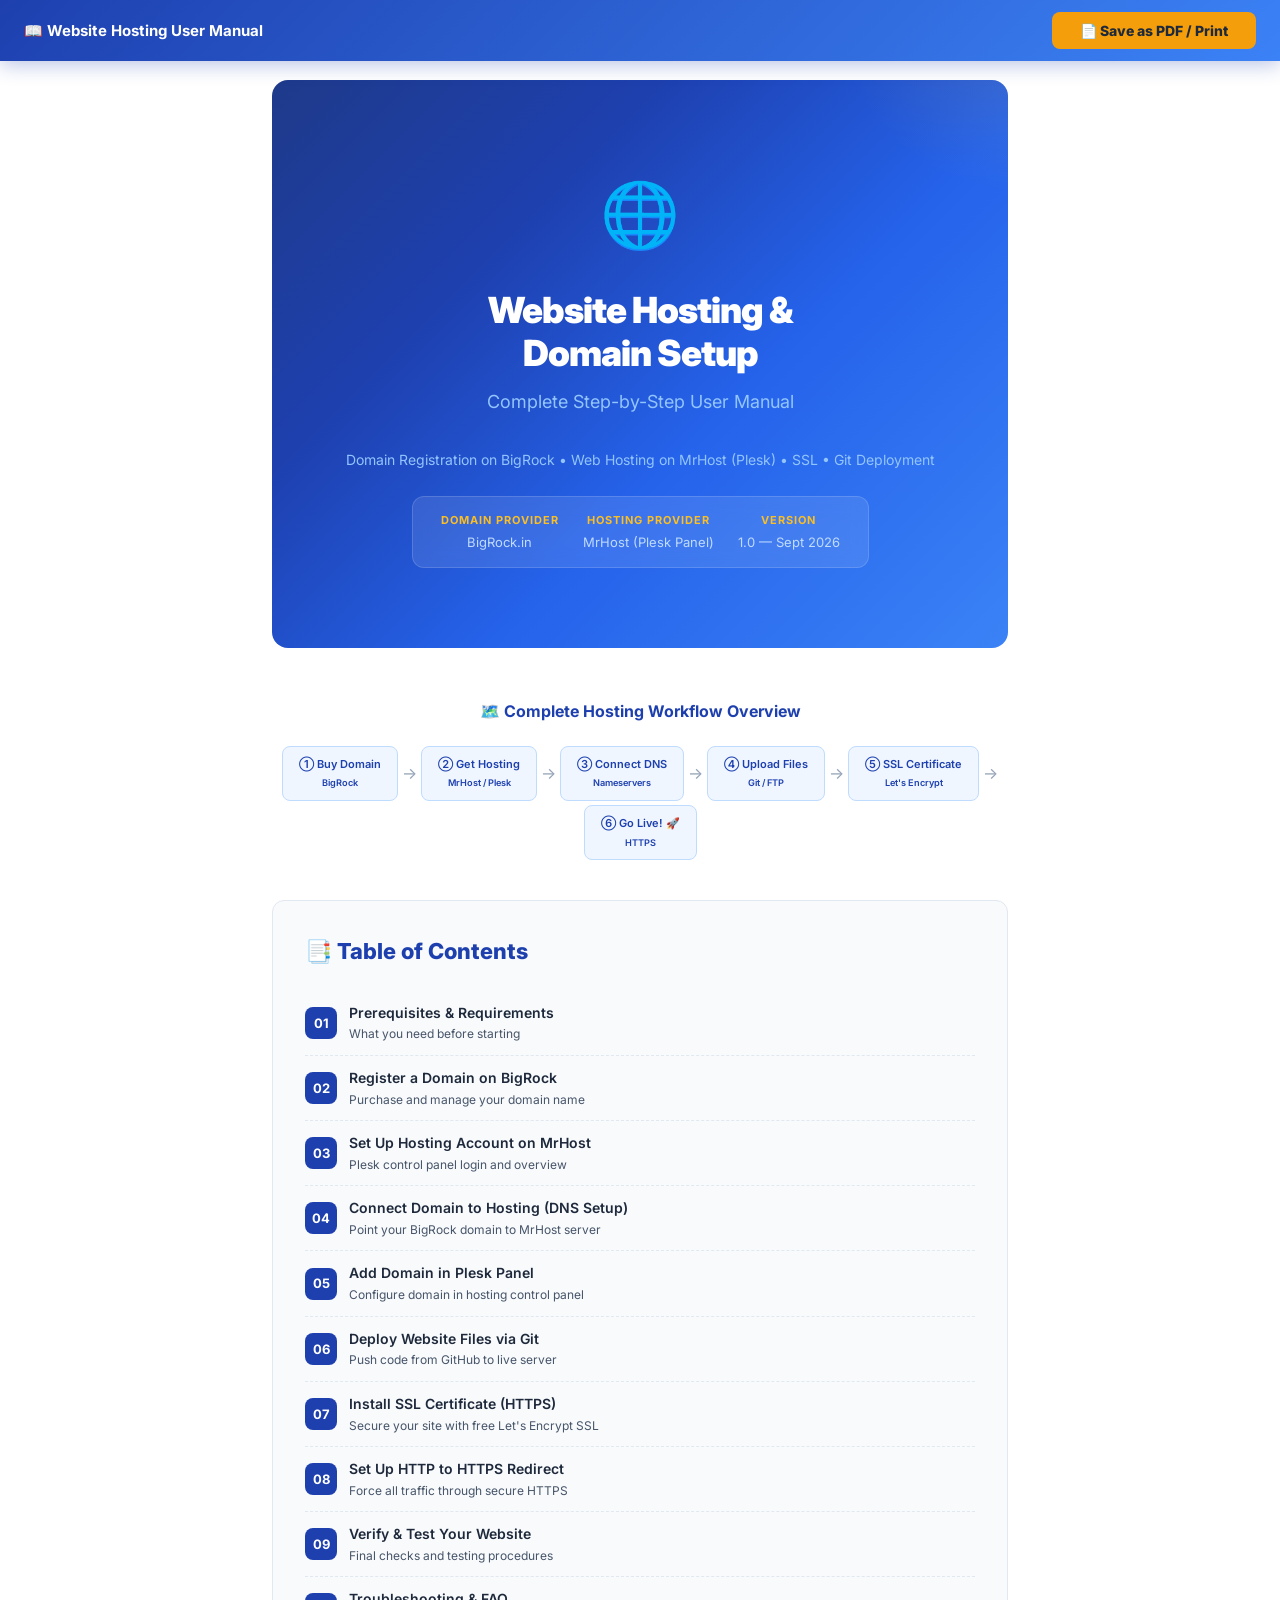
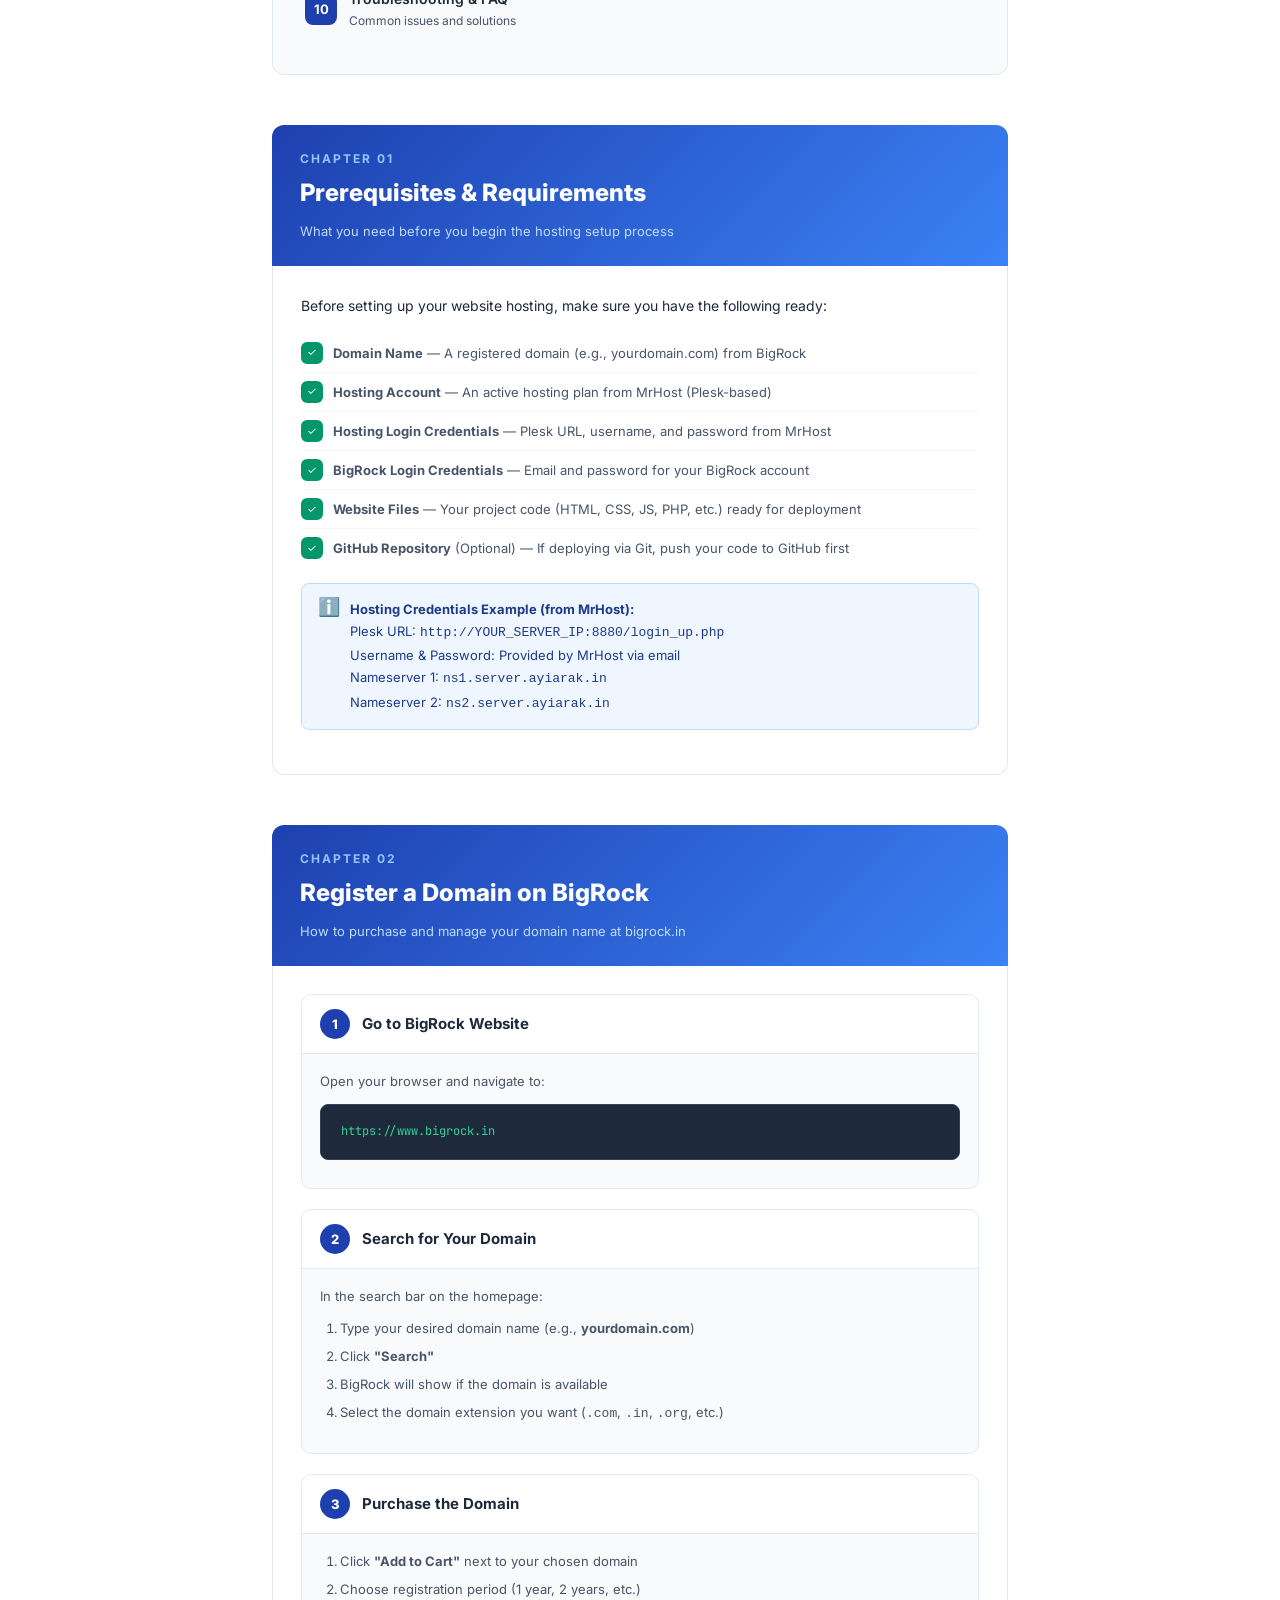
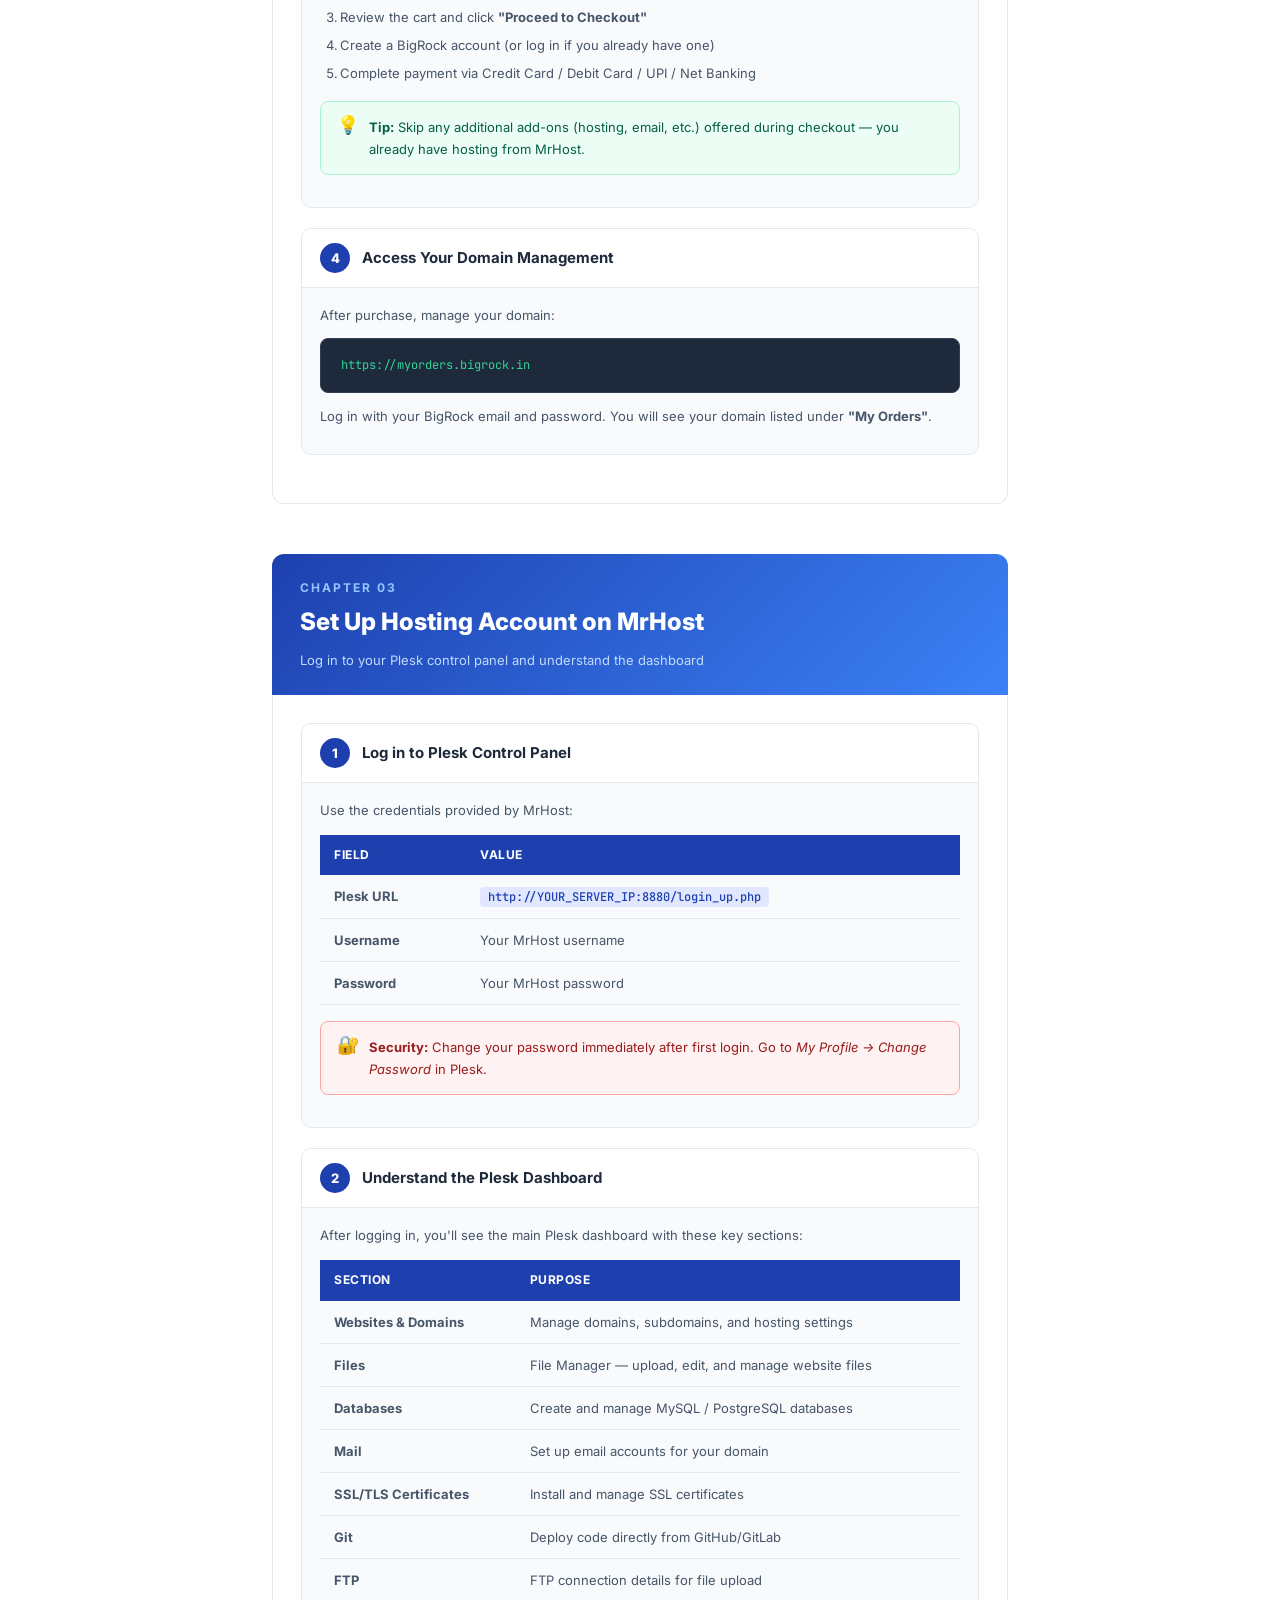
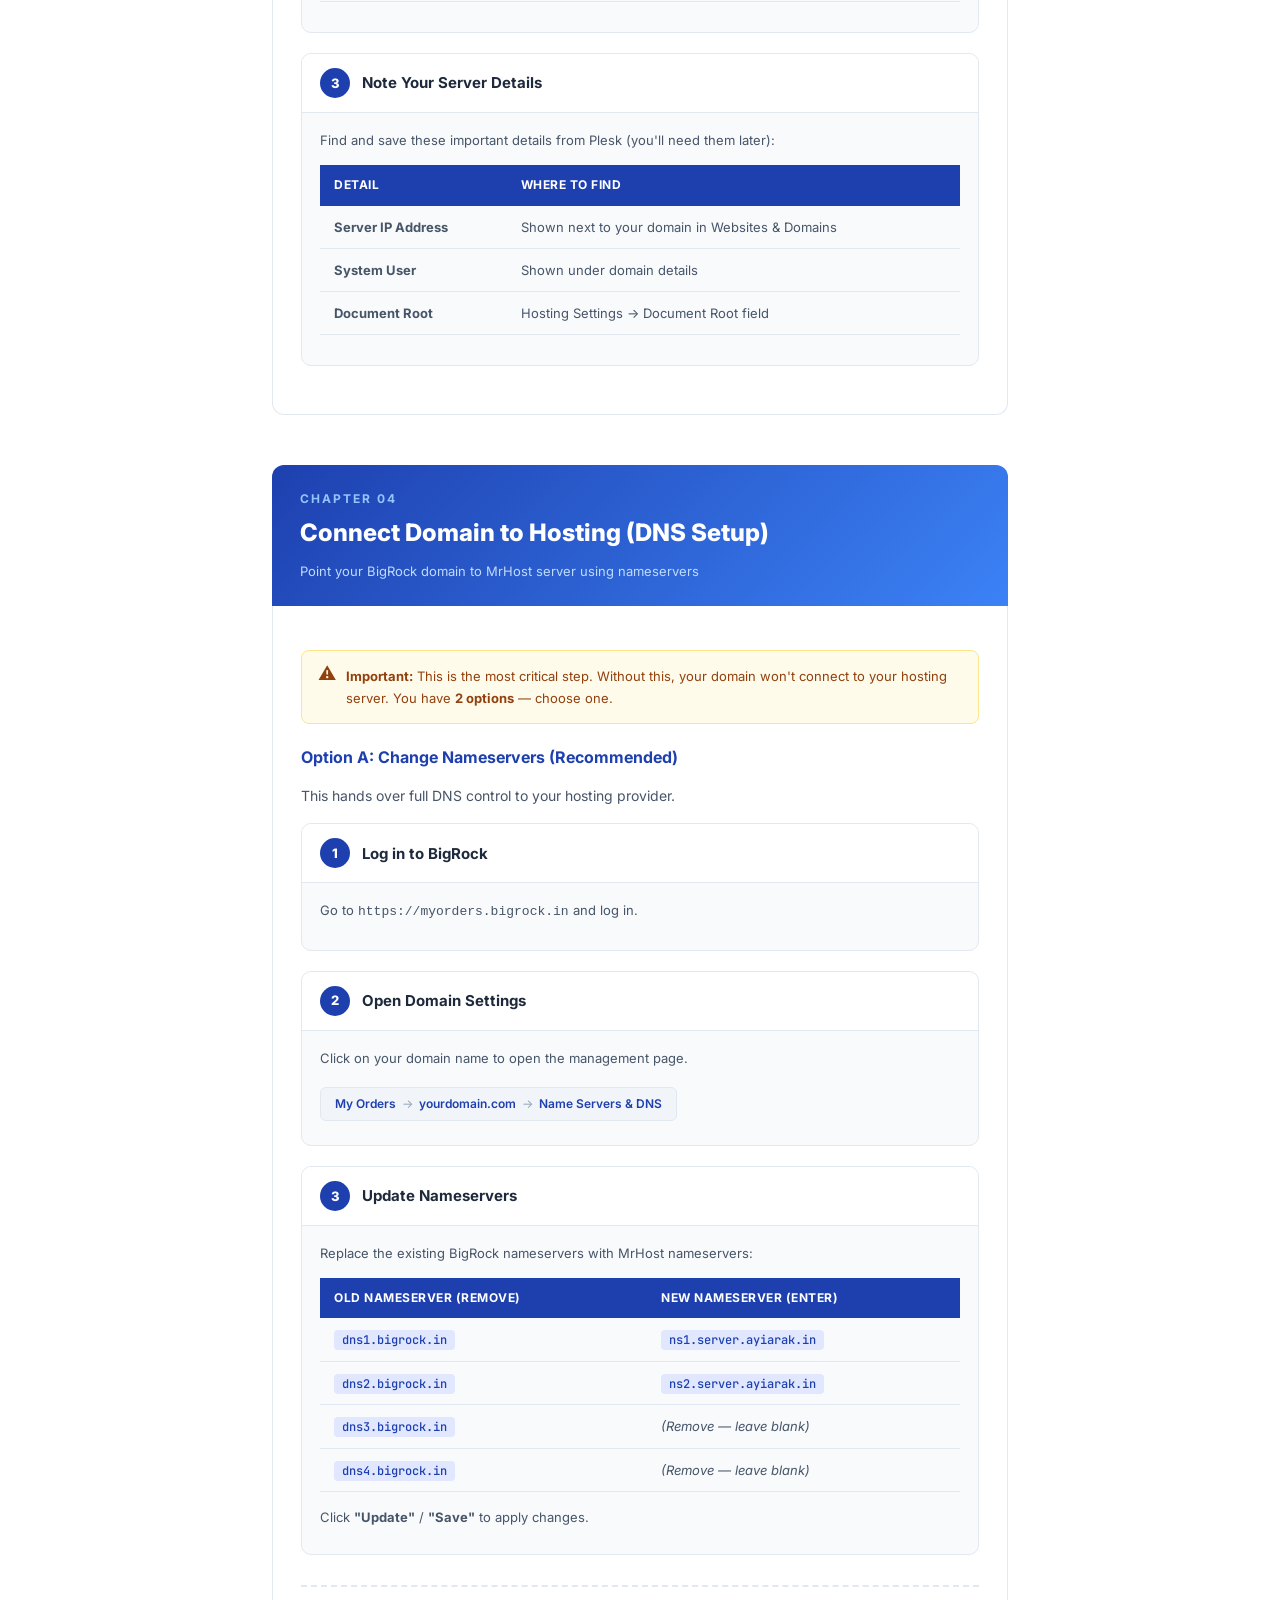
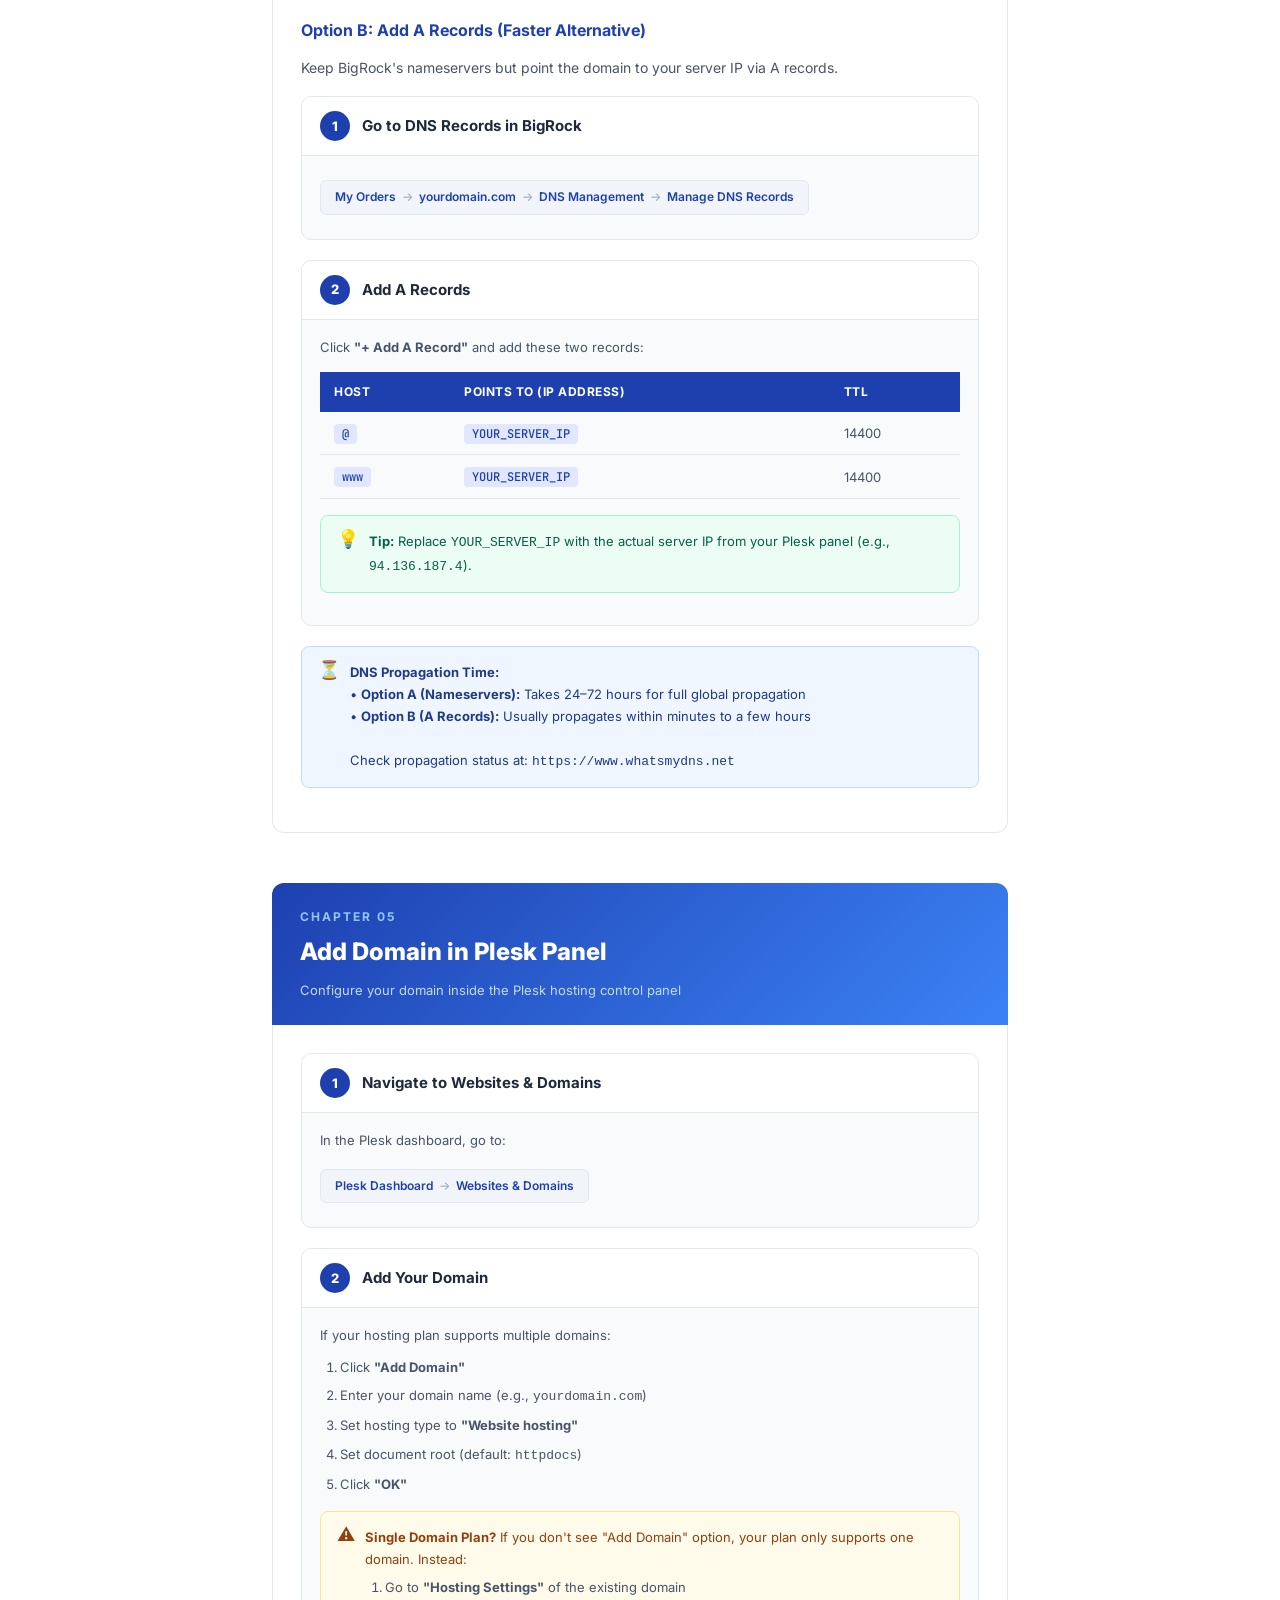
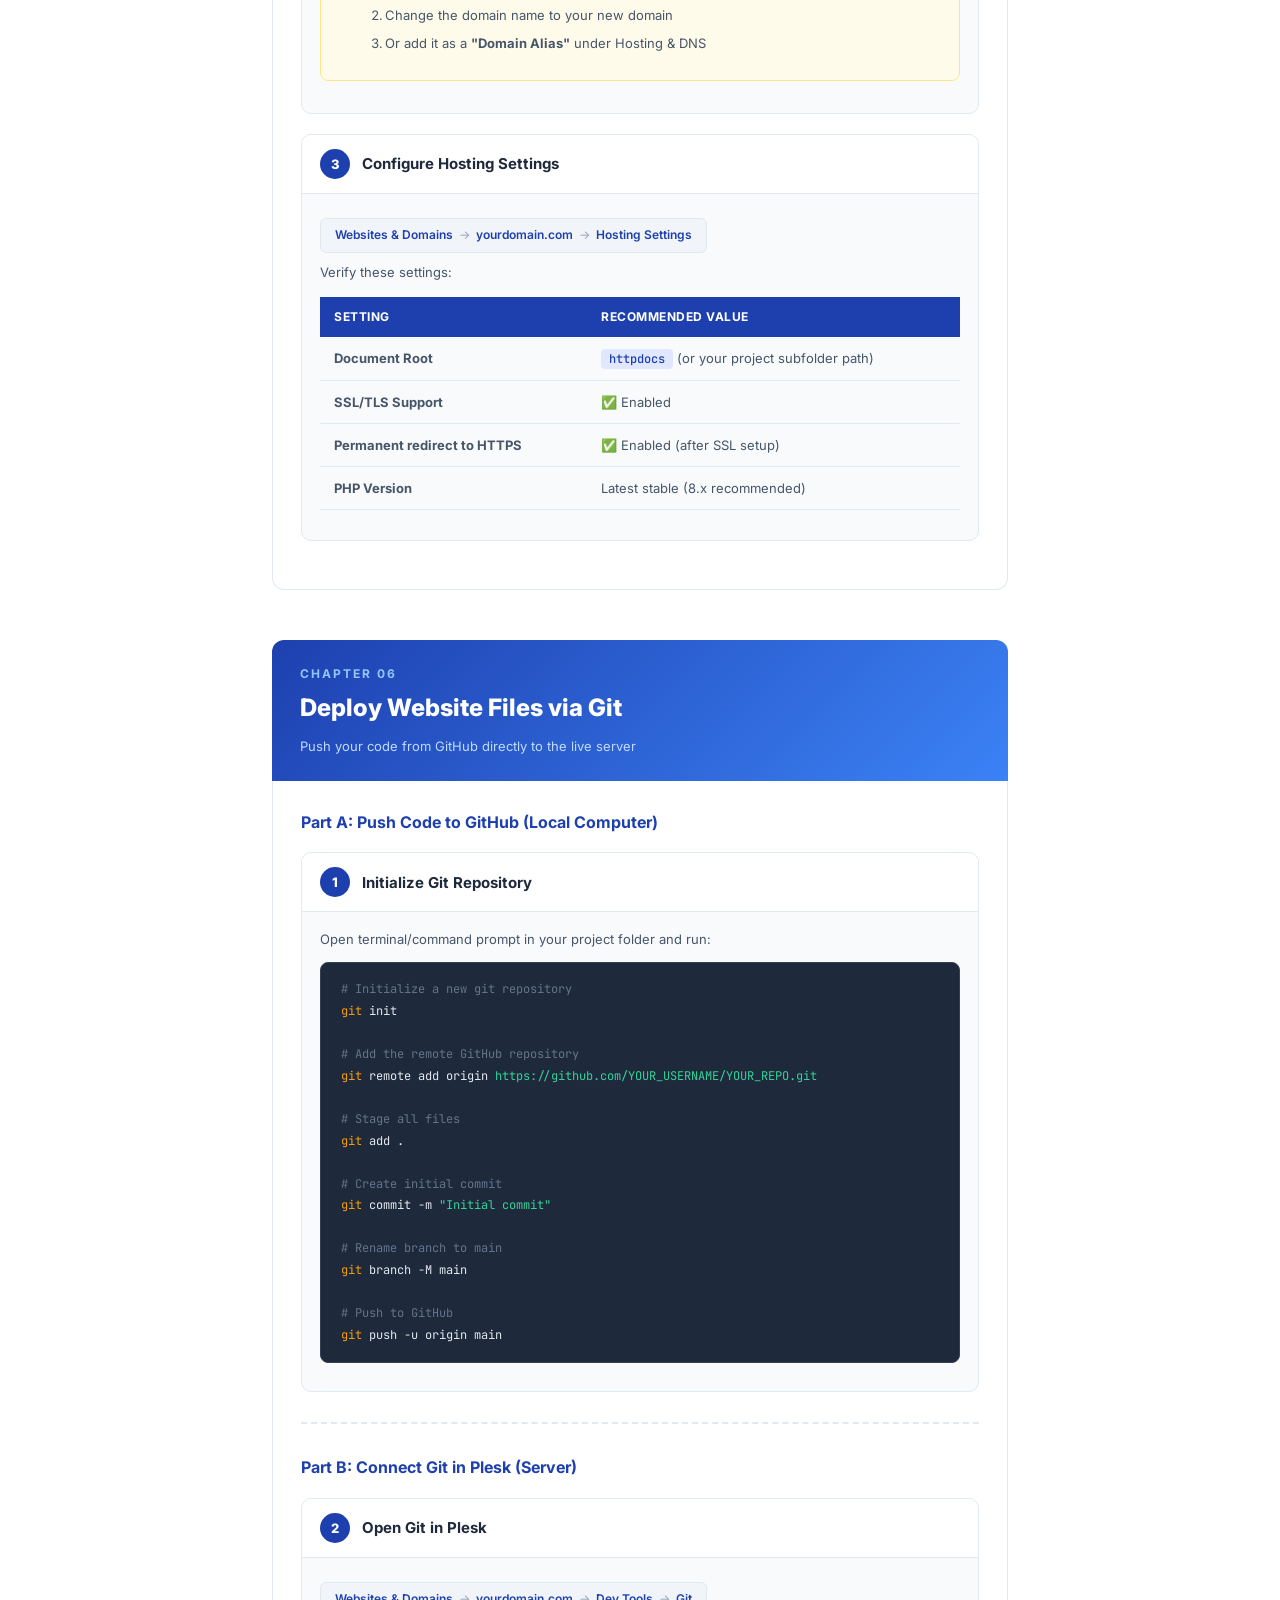
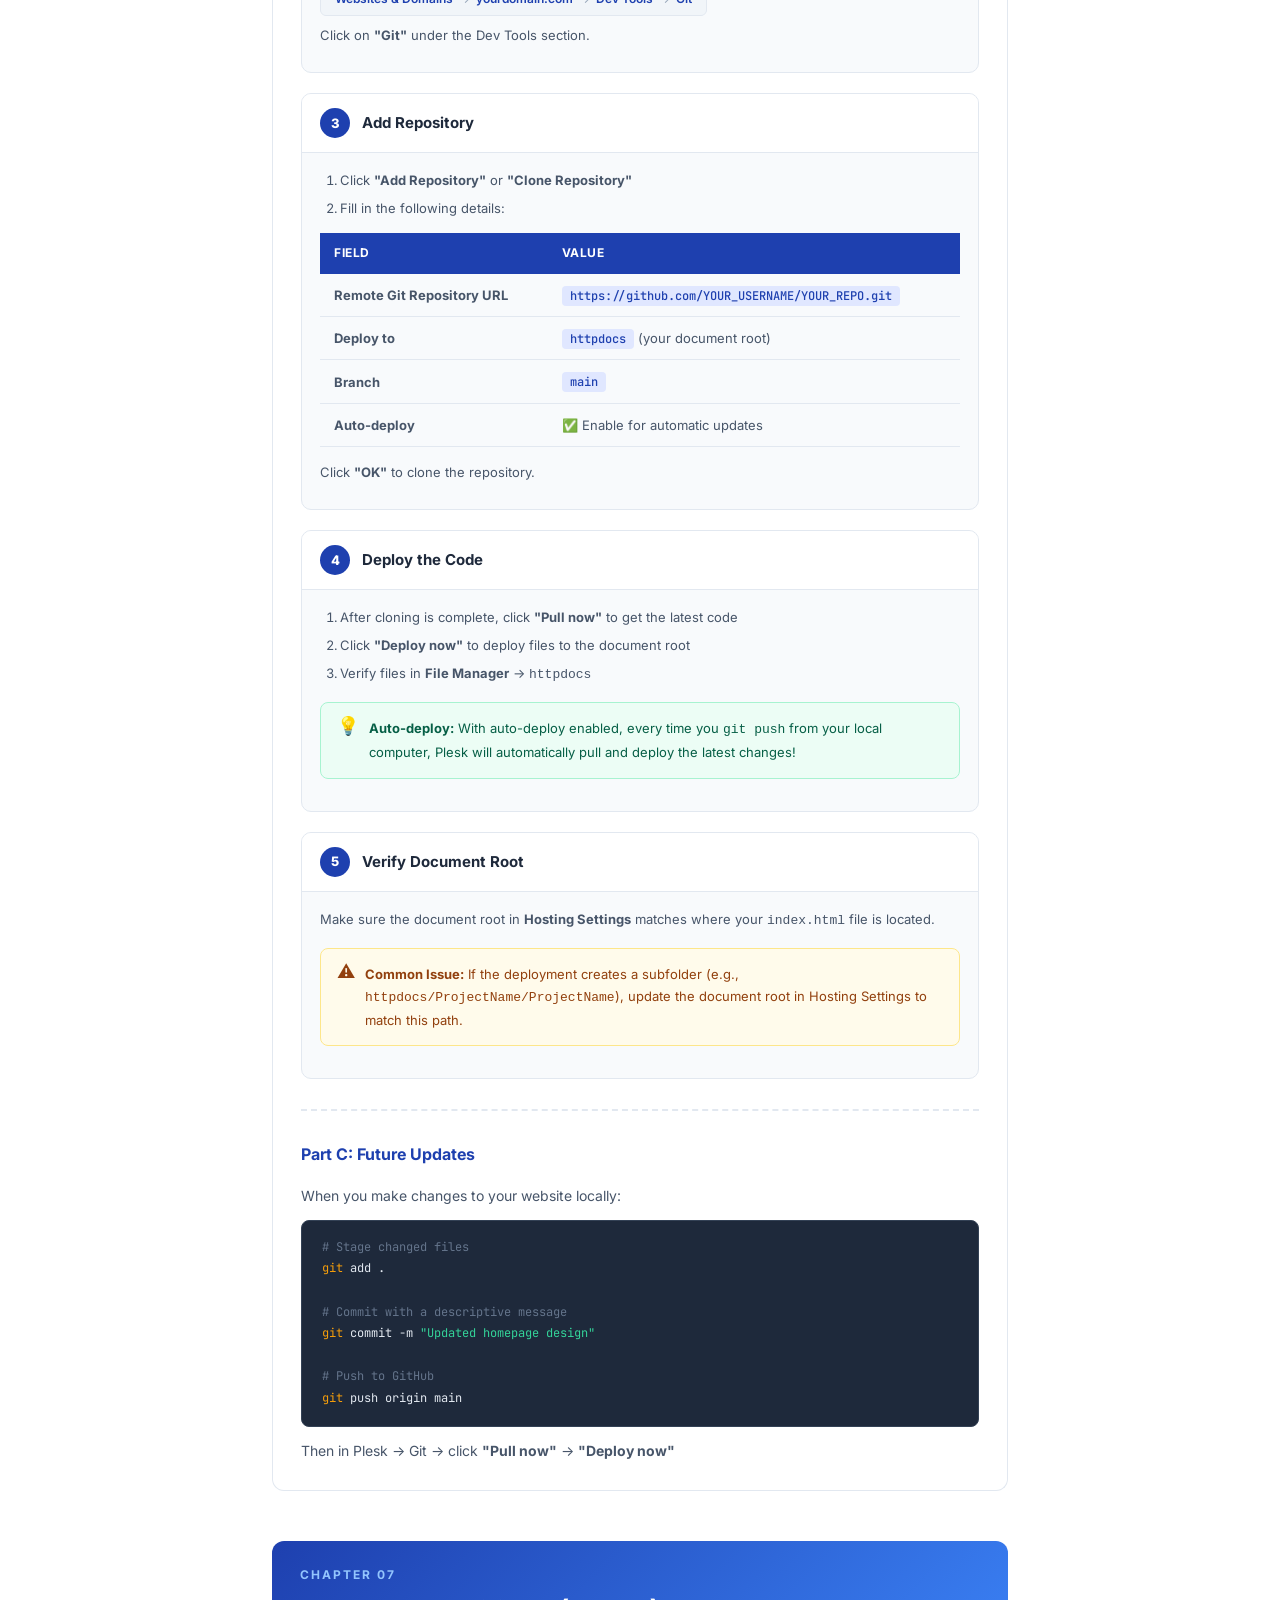
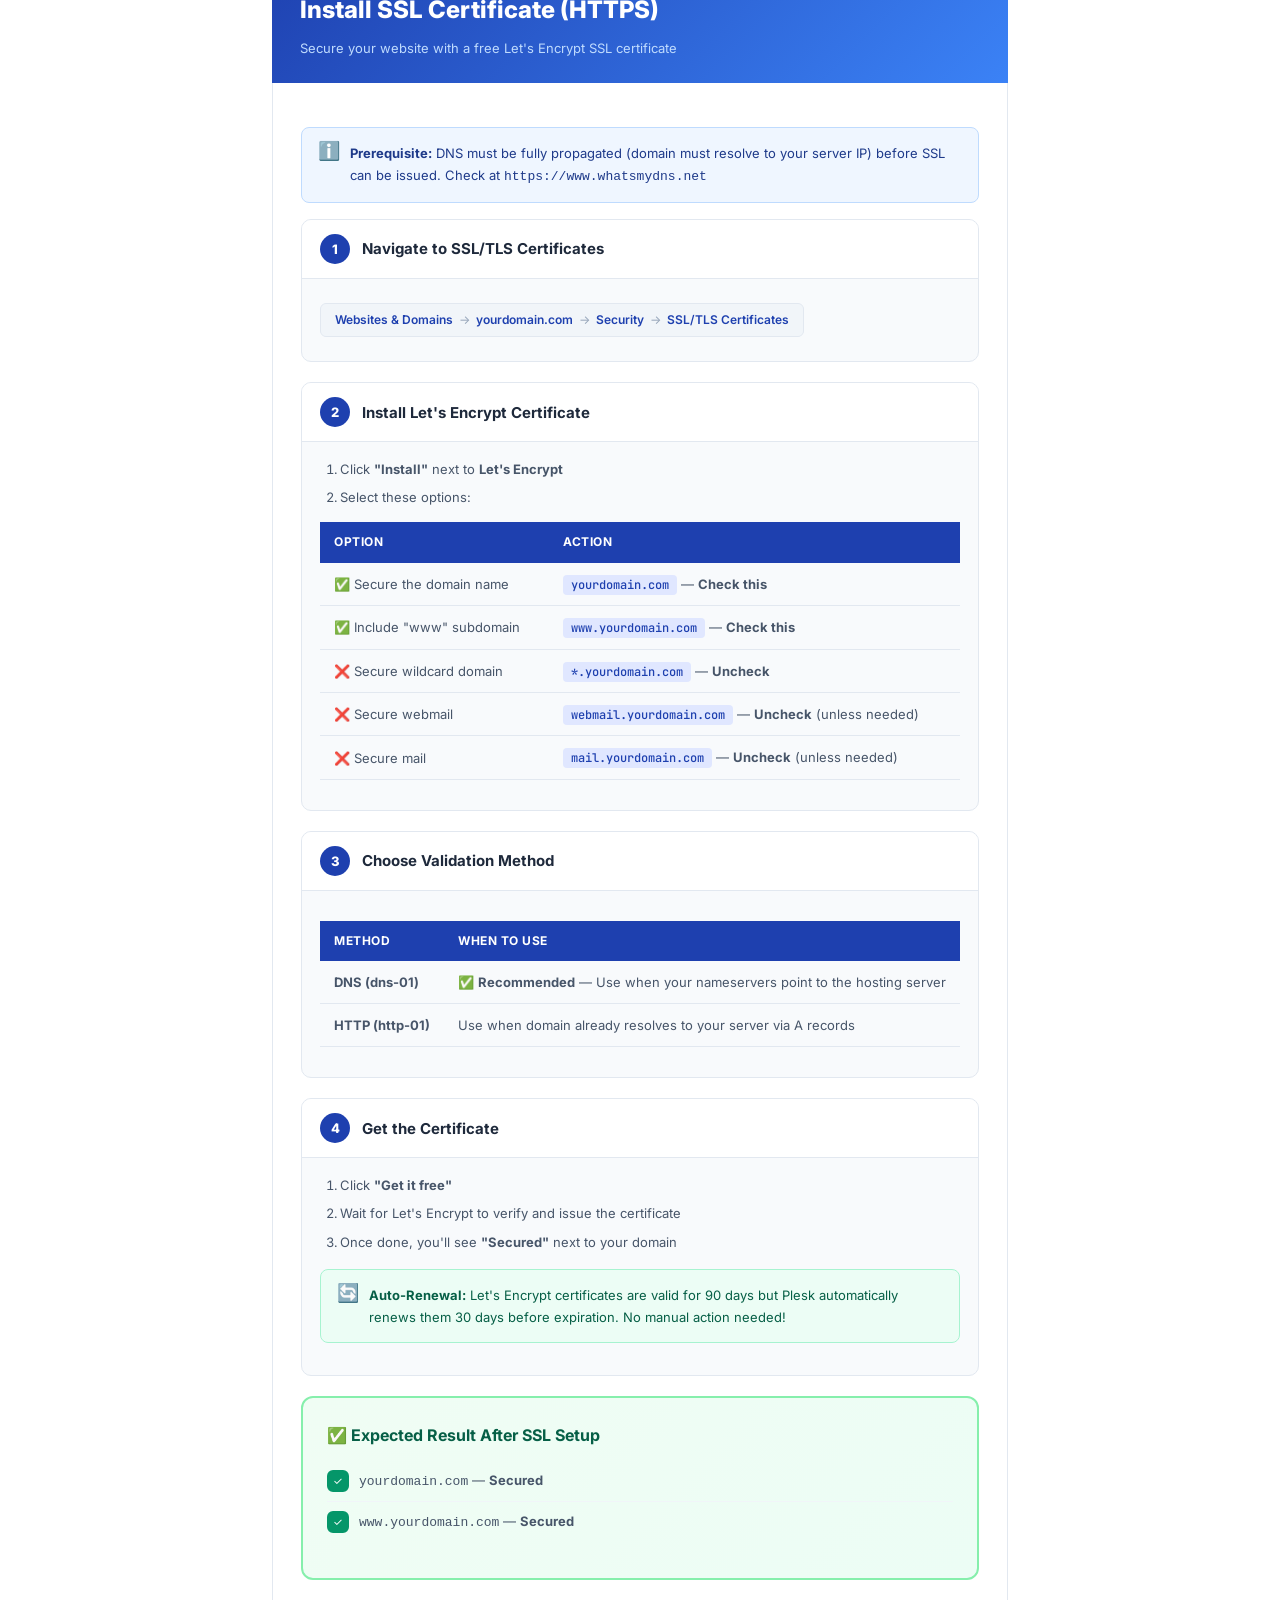
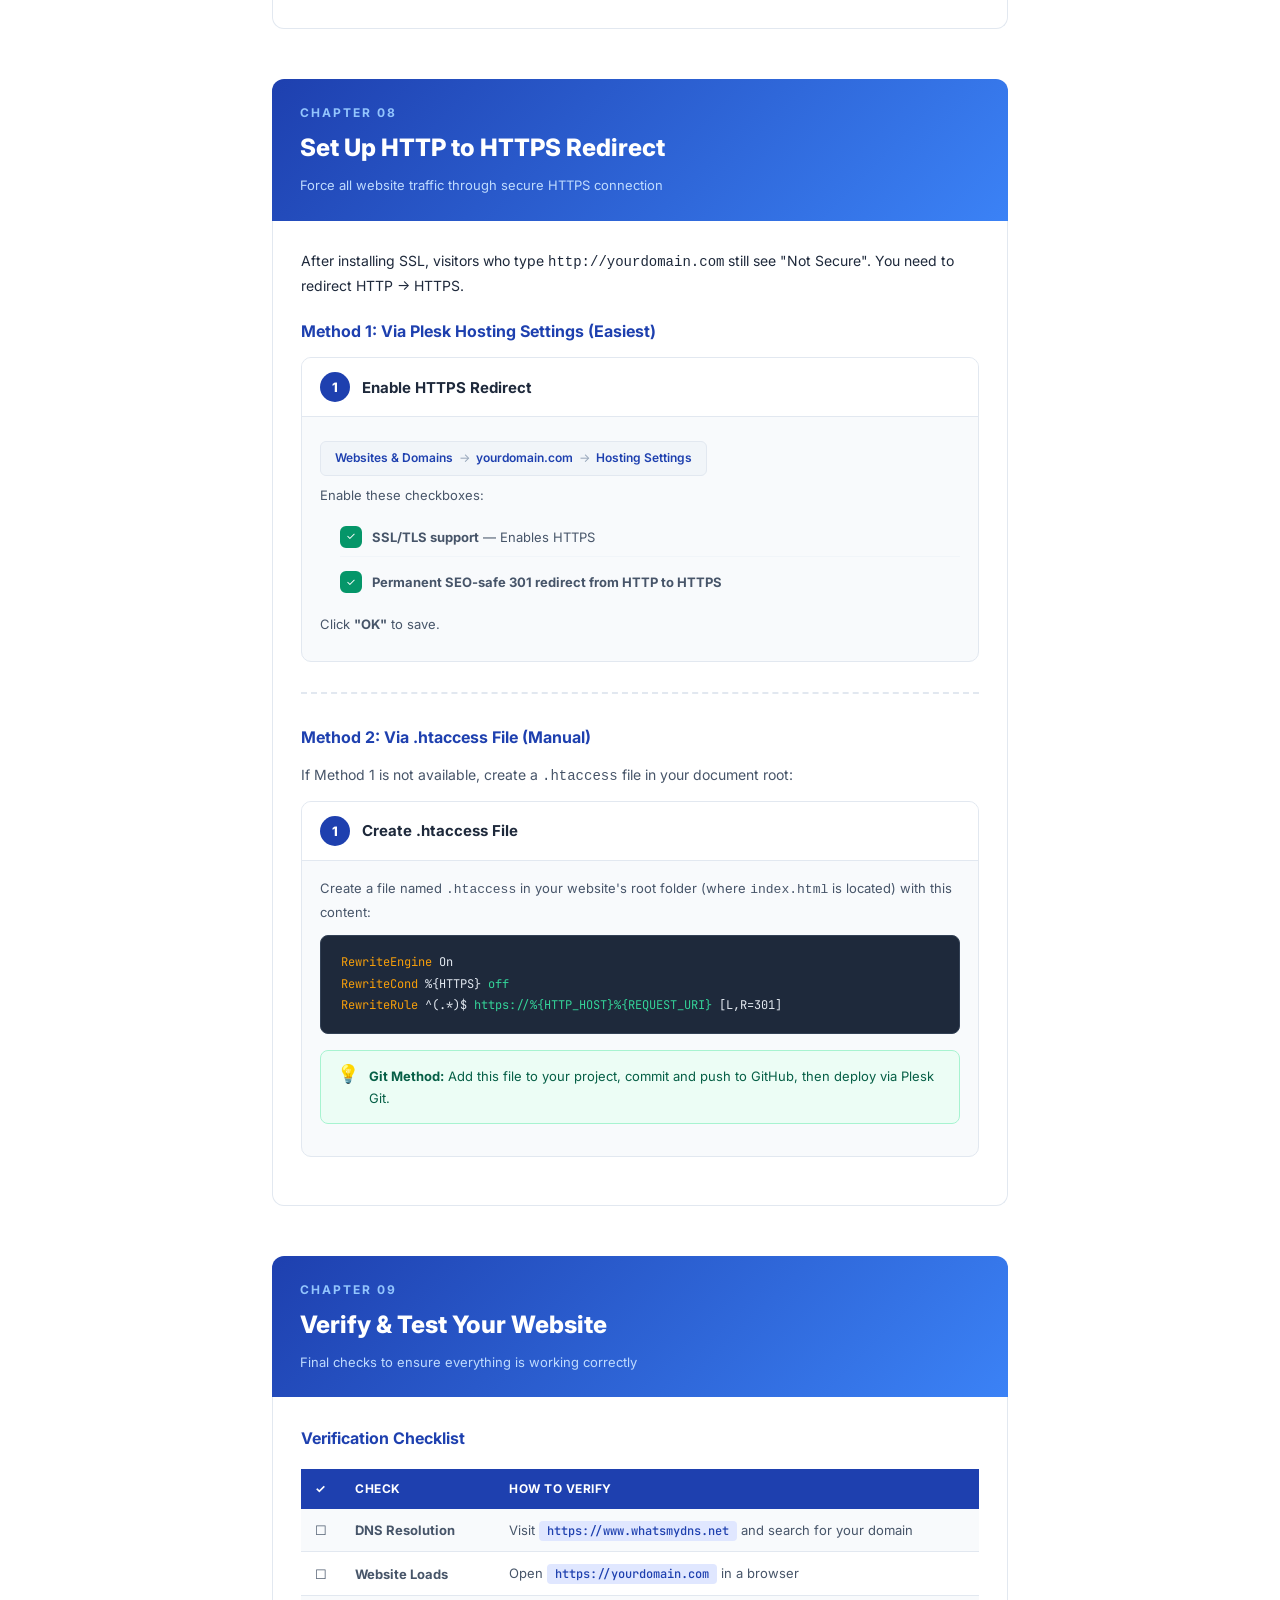
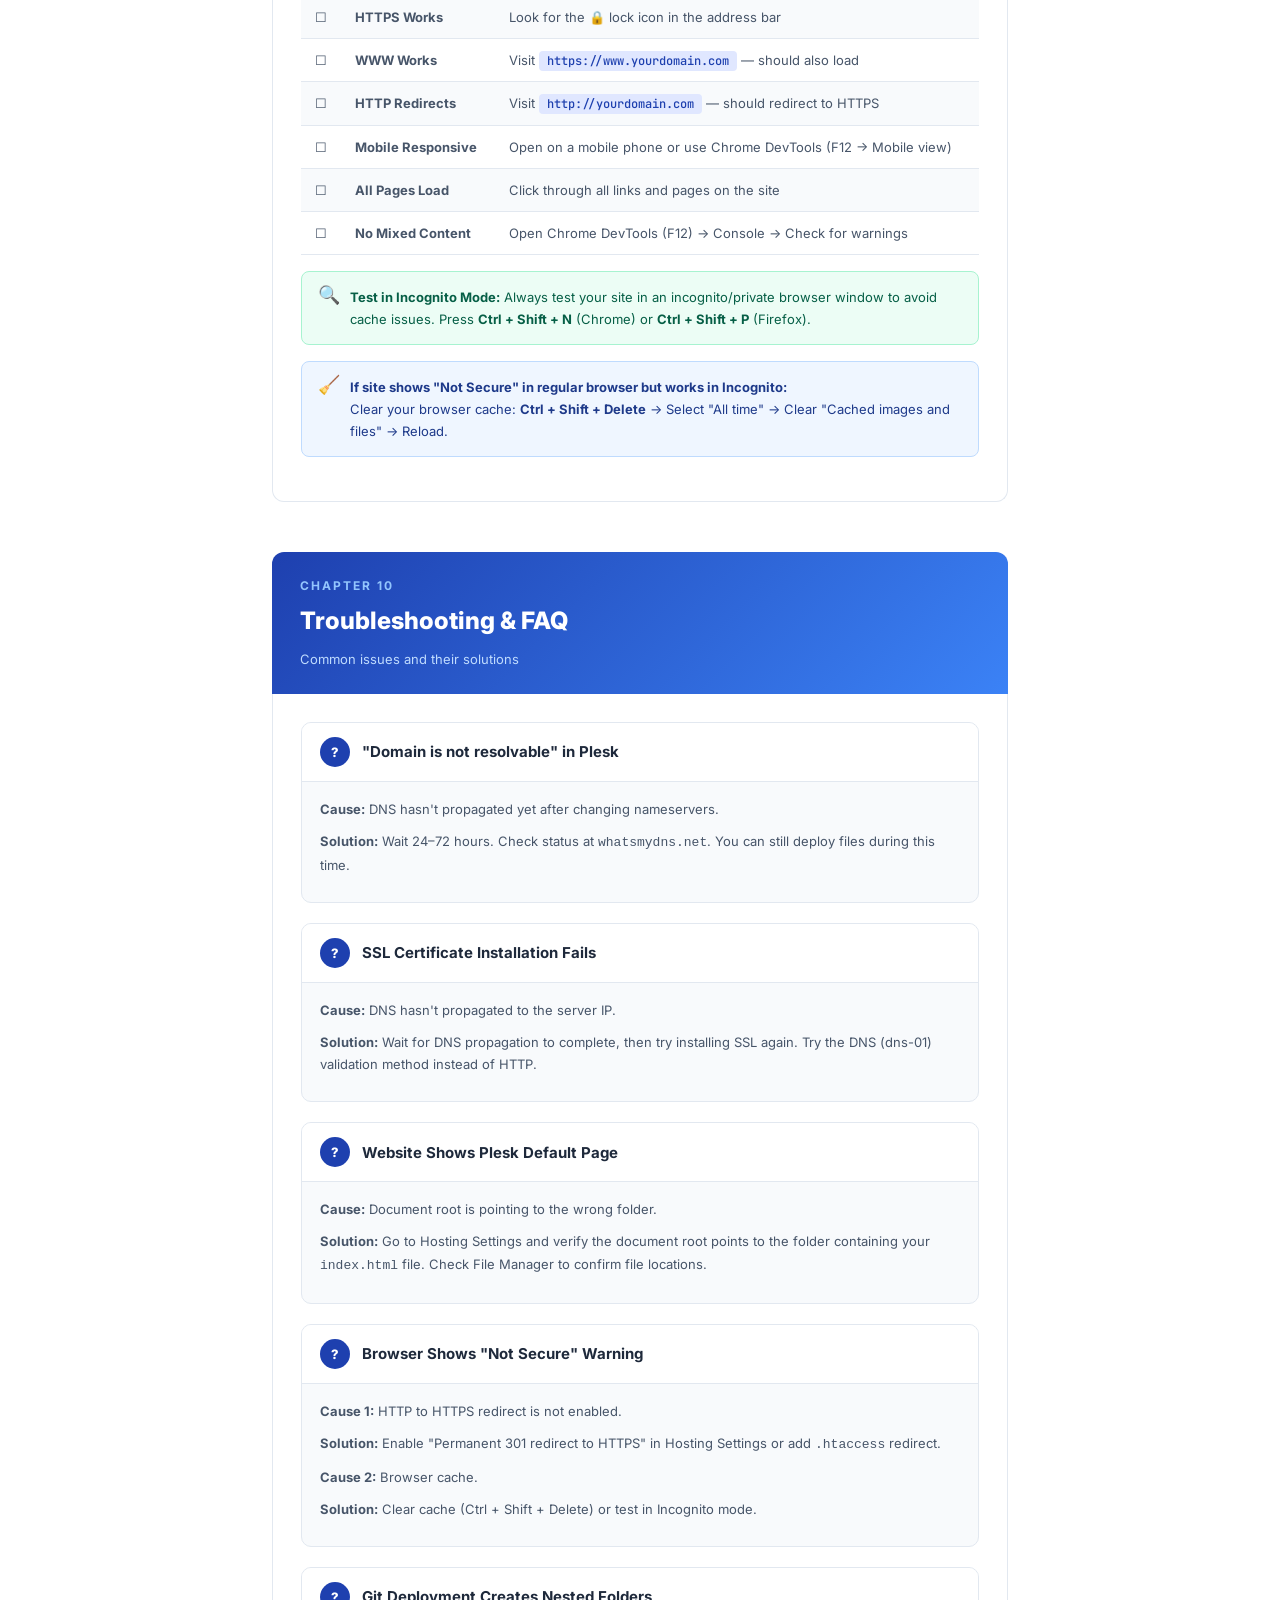
<file: hosting-user-manual.html>
<!DOCTYPE html>
<html lang="en">
<head>
  <meta charset="UTF-8">
  <meta name="viewport" content="width=device-width, initial-scale=1.0">
  <title>Website Hosting & Domain Setup - User Manual</title>
  <link href="https://fonts.googleapis.com/css2?family=Inter:wght@300;400;500;600;700;800;900&family=JetBrains+Mono:wght@400;500;600&display=swap" rel="stylesheet">
  <style>
    :root {
      --primary: #1e40af;
      --primary-light: #3b82f6;
      --primary-bg: #eff6ff;
      --accent: #f59e0b;
      --accent-bg: #fffbeb;
      --success: #059669;
      --success-bg: #ecfdf5;
      --danger: #dc2626;
      --danger-bg: #fef2f2;
      --warning: #d97706;
      --warning-bg: #fffbeb;
      --text: #1e293b;
      --text-secondary: #475569;
      --text-muted: #94a3b8;
      --border: #e2e8f0;
      --bg: #ffffff;
      --bg-alt: #f8fafc;
    }

    * { margin: 0; padding: 0; box-sizing: border-box; }

    body {
      font-family: 'Inter', -apple-system, BlinkMacSystemFont, sans-serif;
      color: var(--text);
      line-height: 1.7;
      background: var(--bg);
      font-size: 14px;
    }

    @media print {
      body { font-size: 11pt; }
      .no-print { display: none !important; }
      .page-break { page-break-before: always; }
      .chapter { page-break-inside: avoid; }
      .step-card { page-break-inside: avoid; }
    }

    /* Print Button */
    .print-bar {
      position: fixed;
      top: 0;
      left: 0;
      right: 0;
      background: linear-gradient(135deg, #1e40af, #3b82f6);
      padding: 12px 24px;
      display: flex;
      align-items: center;
      justify-content: space-between;
      z-index: 1000;
      box-shadow: 0 4px 20px rgba(30, 64, 175, 0.3);
    }

    .print-bar h3 {
      color: white;
      font-size: 15px;
      font-weight: 700;
    }

    .print-bar button {
      background: #f59e0b;
      color: #1e293b;
      border: none;
      padding: 10px 28px;
      border-radius: 8px;
      font-weight: 800;
      font-size: 14px;
      cursor: pointer;
      transition: all 0.2s;
      font-family: 'Inter', sans-serif;
    }

    .print-bar button:hover {
      background: #fbbf24;
      transform: translateY(-1px);
      box-shadow: 0 4px 12px rgba(245, 158, 11, 0.4);
    }

    /* Container */
    .container {
      max-width: 800px;
      margin: 0 auto;
      padding: 80px 32px 60px;
    }

    /* Cover Page */
    .cover {
      text-align: center;
      padding: 80px 20px;
      background: linear-gradient(135deg, #1e3a8a 0%, #1e40af 30%, #2563eb 60%, #3b82f6 100%);
      color: white;
      border-radius: 16px;
      margin-bottom: 50px;
      position: relative;
      overflow: hidden;
    }

    .cover::before {
      content: '';
      position: absolute;
      top: -50%;
      right: -30%;
      width: 400px;
      height: 400px;
      background: radial-gradient(circle, rgba(251, 191, 36, 0.15) 0%, transparent 70%);
      border-radius: 50%;
    }

    .cover-icon {
      font-size: 64px;
      margin-bottom: 20px;
      display: inline-block;
    }

    .cover h1 {
      font-size: 36px;
      font-weight: 900;
      letter-spacing: -1px;
      margin-bottom: 12px;
      line-height: 1.2;
    }

    .cover h2 {
      font-size: 18px;
      font-weight: 400;
      color: #93c5fd;
      margin-bottom: 30px;
    }

    .cover-meta {
      display: inline-flex;
      gap: 24px;
      background: rgba(255,255,255,0.1);
      backdrop-filter: blur(10px);
      padding: 14px 28px;
      border-radius: 12px;
      border: 1px solid rgba(255,255,255,0.15);
      font-size: 13px;
      color: #bfdbfe;
    }

    .cover-meta strong {
      color: #fbbf24;
      display: block;
      font-size: 11px;
      text-transform: uppercase;
      letter-spacing: 1px;
      margin-bottom: 2px;
    }

    /* Table of Contents */
    .toc {
      background: var(--bg-alt);
      border: 1px solid var(--border);
      border-radius: 12px;
      padding: 32px;
      margin-bottom: 50px;
    }

    .toc h2 {
      font-size: 22px;
      font-weight: 800;
      color: var(--primary);
      margin-bottom: 20px;
      display: flex;
      align-items: center;
      gap: 10px;
    }

    .toc-list {
      list-style: none;
      counter-reset: toc-counter;
    }

    .toc-list li {
      counter-increment: toc-counter;
      padding: 10px 0;
      border-bottom: 1px dashed var(--border);
      display: flex;
      align-items: center;
      gap: 12px;
    }

    .toc-list li:last-child { border-bottom: none; }

    .toc-list li::before {
      content: counter(toc-counter, decimal-leading-zero);
      background: var(--primary);
      color: white;
      width: 32px;
      height: 32px;
      border-radius: 8px;
      display: flex;
      align-items: center;
      justify-content: center;
      font-weight: 700;
      font-size: 13px;
      flex-shrink: 0;
    }

    .toc-list li span {
      font-weight: 600;
      color: var(--text);
      font-size: 14px;
    }

    .toc-list li .toc-desc {
      font-weight: 400;
      color: var(--text-secondary);
      font-size: 12px;
      display: block;
    }

    /* Chapters */
    .chapter {
      margin-bottom: 50px;
    }

    .chapter-header {
      background: linear-gradient(135deg, var(--primary), var(--primary-light));
      color: white;
      padding: 24px 28px;
      border-radius: 12px 12px 0 0;
      position: relative;
    }

    .chapter-number {
      font-size: 12px;
      font-weight: 700;
      text-transform: uppercase;
      letter-spacing: 2px;
      color: #93c5fd;
      margin-bottom: 4px;
    }

    .chapter-header h2 {
      font-size: 24px;
      font-weight: 800;
    }

    .chapter-header p {
      font-size: 13px;
      color: #bfdbfe;
      margin-top: 6px;
    }

    .chapter-body {
      border: 1px solid var(--border);
      border-top: none;
      border-radius: 0 0 12px 12px;
      padding: 28px;
      background: var(--bg);
    }

    /* Step Cards */
    .step-card {
      background: var(--bg-alt);
      border: 1px solid var(--border);
      border-radius: 10px;
      margin-bottom: 20px;
      overflow: hidden;
    }

    .step-header {
      background: white;
      padding: 14px 18px;
      display: flex;
      align-items: center;
      gap: 12px;
      border-bottom: 1px solid var(--border);
    }

    .step-num {
      background: var(--primary);
      color: white;
      width: 30px;
      height: 30px;
      border-radius: 50%;
      display: flex;
      align-items: center;
      justify-content: center;
      font-weight: 800;
      font-size: 13px;
      flex-shrink: 0;
    }

    .step-header h4 {
      font-size: 15px;
      font-weight: 700;
      color: var(--text);
    }

    .step-body {
      padding: 16px 18px;
    }

    .step-body p {
      margin-bottom: 10px;
      color: var(--text-secondary);
      font-size: 13px;
    }

    .step-body ul, .step-body ol {
      margin-left: 20px;
      margin-bottom: 12px;
    }

    .step-body li {
      margin-bottom: 6px;
      color: var(--text-secondary);
      font-size: 13px;
    }

    /* Info Boxes */
    .info-box {
      padding: 14px 16px;
      border-radius: 8px;
      margin: 16px 0;
      font-size: 13px;
      display: flex;
      align-items: flex-start;
      gap: 10px;
    }

    .info-box.tip {
      background: var(--success-bg);
      border: 1px solid #a7f3d0;
      color: #065f46;
    }

    .info-box.warning {
      background: var(--warning-bg);
      border: 1px solid #fde68a;
      color: #92400e;
    }

    .info-box.danger {
      background: var(--danger-bg);
      border: 1px solid #fca5a5;
      color: #991b1b;
    }

    .info-box.note {
      background: var(--primary-bg);
      border: 1px solid #bfdbfe;
      color: #1e3a8a;
    }

    .info-icon {
      font-size: 18px;
      flex-shrink: 0;
      line-height: 1;
    }

    /* Tables */
    .data-table {
      width: 100%;
      border-collapse: collapse;
      margin: 14px 0;
      font-size: 13px;
    }

    .data-table th {
      background: var(--primary);
      color: white;
      padding: 10px 14px;
      text-align: left;
      font-weight: 700;
      font-size: 12px;
      text-transform: uppercase;
      letter-spacing: 0.5px;
    }

    .data-table td {
      padding: 10px 14px;
      border-bottom: 1px solid var(--border);
      color: var(--text-secondary);
    }

    .data-table tr:nth-child(even) td {
      background: var(--bg-alt);
    }

    .data-table code {
      background: #e0e7ff;
      padding: 2px 8px;
      border-radius: 4px;
      font-family: 'JetBrains Mono', monospace;
      font-size: 12px;
      color: var(--primary);
      font-weight: 500;
    }

    /* Code Blocks */
    .code-block {
      background: #1e293b;
      color: #e2e8f0;
      padding: 16px 20px;
      border-radius: 8px;
      font-family: 'JetBrains Mono', monospace;
      font-size: 12px;
      margin: 12px 0;
      overflow-x: auto;
      line-height: 1.8;
      border: 1px solid #334155;
    }

    .code-block .comment {
      color: #64748b;
    }

    .code-block .keyword {
      color: #f59e0b;
    }

    .code-block .value {
      color: #34d399;
    }

    /* Navigation Path */
    .nav-path {
      display: inline-flex;
      align-items: center;
      gap: 6px;
      background: #f1f5f9;
      padding: 6px 14px;
      border-radius: 6px;
      font-size: 12px;
      font-weight: 600;
      color: var(--primary);
      margin: 8px 0;
      border: 1px solid #e2e8f0;
    }

    .nav-path .arrow {
      color: var(--text-muted);
      font-weight: 400;
    }

    /* Checkbox List */
    .checklist {
      list-style: none;
      margin: 12px 0;
    }

    .checklist li {
      padding: 8px 0;
      display: flex;
      align-items: center;
      gap: 10px;
      font-size: 13px;
      color: var(--text-secondary);
      border-bottom: 1px solid #f1f5f9;
    }

    .checklist li:last-child { border-bottom: none; }

    .check-icon {
      width: 22px;
      height: 22px;
      border-radius: 6px;
      border: 2px solid var(--border);
      display: flex;
      align-items: center;
      justify-content: center;
      flex-shrink: 0;
      font-size: 11px;
    }

    .check-icon.checked {
      background: var(--success);
      border-color: var(--success);
      color: white;
    }

    /* Numbered Flow */
    .flow-steps {
      display: flex;
      align-items: center;
      justify-content: center;
      gap: 4px;
      margin: 20px 0;
      flex-wrap: wrap;
    }

    .flow-step {
      background: var(--primary-bg);
      border: 1px solid #bfdbfe;
      padding: 8px 16px;
      border-radius: 8px;
      font-size: 11px;
      font-weight: 600;
      color: var(--primary);
      text-align: center;
    }

    .flow-arrow {
      color: var(--text-muted);
      font-size: 16px;
    }

    /* Section Divider */
    .divider {
      border: none;
      border-top: 2px dashed var(--border);
      margin: 30px 0;
    }

    /* Highlight */
    .highlight {
      background: linear-gradient(120deg, #fef3c7 0%, #fde68a 100%);
      padding: 2px 6px;
      border-radius: 4px;
      font-weight: 600;
    }

    /* Summary Box */
    .summary-box {
      background: linear-gradient(135deg, #f0fdf4, #ecfdf5);
      border: 2px solid #86efac;
      border-radius: 12px;
      padding: 24px;
      margin: 20px 0;
    }

    .summary-box h3 {
      color: #065f46;
      font-size: 16px;
      margin-bottom: 12px;
      display: flex;
      align-items: center;
      gap: 8px;
    }

    /* Footer */
    .manual-footer {
      text-align: center;
      padding: 30px;
      color: var(--text-muted);
      font-size: 12px;
      border-top: 1px solid var(--border);
      margin-top: 40px;
    }

    .manual-footer strong {
      color: var(--primary);
    }

    /* Responsive */
    @media (max-width: 640px) {
      .container { padding: 70px 16px 40px; }
      .cover { padding: 50px 16px; }
      .cover h1 { font-size: 26px; }
      .cover-meta { flex-direction: column; gap: 12px; }
      .flow-steps { flex-direction: column; }
      .flow-arrow { transform: rotate(90deg); }
    }
  </style>
</head>
<body>

  <!-- PRINT BAR -->
  <div class="print-bar no-print">
    <h3>📖 Website Hosting User Manual</h3>
    <button onclick="window.print()">📄 Save as PDF / Print</button>
  </div>

  <div class="container">

    <!-- ===================== COVER PAGE ===================== -->
    <div class="cover">
      <div class="cover-icon">🌐</div>
      <h1>Website Hosting &<br>Domain Setup</h1>
      <h2>Complete Step-by-Step User Manual</h2>
      <p style="font-size: 14px; color: #93c5fd; margin-bottom: 24px;">
        Domain Registration on BigRock &bull; Web Hosting on MrHost (Plesk) &bull; SSL &bull; Git Deployment
      </p>
      <div class="cover-meta">
        <div>
          <strong>Domain Provider</strong>
          BigRock.in
        </div>
        <div>
          <strong>Hosting Provider</strong>
          MrHost (Plesk Panel)
        </div>
        <div>
          <strong>Version</strong>
          1.0 — Sept 2026
        </div>
      </div>
    </div>

    <!-- ===================== OVERVIEW FLOW ===================== -->
    <div style="text-align: center; margin-bottom: 40px;">
      <h3 style="color: var(--primary); margin-bottom: 16px; font-size: 16px;">🗺️ Complete Hosting Workflow Overview</h3>
      <div class="flow-steps">
        <div class="flow-step">① Buy Domain<br><small>BigRock</small></div>
        <span class="flow-arrow">→</span>
        <div class="flow-step">② Get Hosting<br><small>MrHost / Plesk</small></div>
        <span class="flow-arrow">→</span>
        <div class="flow-step">③ Connect DNS<br><small>Nameservers</small></div>
        <span class="flow-arrow">→</span>
        <div class="flow-step">④ Upload Files<br><small>Git / FTP</small></div>
        <span class="flow-arrow">→</span>
        <div class="flow-step">⑤ SSL Certificate<br><small>Let's Encrypt</small></div>
        <span class="flow-arrow">→</span>
        <div class="flow-step">⑥ Go Live! 🚀<br><small>HTTPS</small></div>
      </div>
    </div>

    <!-- ===================== TABLE OF CONTENTS ===================== -->
    <div class="toc">
      <h2>📑 Table of Contents</h2>
      <ul class="toc-list">
        <li>
          <span>Prerequisites & Requirements<br><span class="toc-desc">What you need before starting</span></span>
        </li>
        <li>
          <span>Register a Domain on BigRock<br><span class="toc-desc">Purchase and manage your domain name</span></span>
        </li>
        <li>
          <span>Set Up Hosting Account on MrHost<br><span class="toc-desc">Plesk control panel login and overview</span></span>
        </li>
        <li>
          <span>Connect Domain to Hosting (DNS Setup)<br><span class="toc-desc">Point your BigRock domain to MrHost server</span></span>
        </li>
        <li>
          <span>Add Domain in Plesk Panel<br><span class="toc-desc">Configure domain in hosting control panel</span></span>
        </li>
        <li>
          <span>Deploy Website Files via Git<br><span class="toc-desc">Push code from GitHub to live server</span></span>
        </li>
        <li>
          <span>Install SSL Certificate (HTTPS)<br><span class="toc-desc">Secure your site with free Let's Encrypt SSL</span></span>
        </li>
        <li>
          <span>Set Up HTTP to HTTPS Redirect<br><span class="toc-desc">Force all traffic through secure HTTPS</span></span>
        </li>
        <li>
          <span>Verify & Test Your Website<br><span class="toc-desc">Final checks and testing procedures</span></span>
        </li>
        <li>
          <span>Troubleshooting & FAQ<br><span class="toc-desc">Common issues and solutions</span></span>
        </li>
      </ul>
    </div>

    <!-- ===================== CHAPTER 1 ===================== -->
    <div class="chapter">
      <div class="chapter-header">
        <div class="chapter-number">Chapter 01</div>
        <h2>Prerequisites & Requirements</h2>
        <p>What you need before you begin the hosting setup process</p>
      </div>
      <div class="chapter-body">
        <p style="margin-bottom: 16px;">Before setting up your website hosting, make sure you have the following ready:</p>
        
        <ul class="checklist">
          <li>
            <span class="check-icon checked">✓</span>
            <div><strong>Domain Name</strong> — A registered domain (e.g., yourdomain.com) from BigRock</div>
          </li>
          <li>
            <span class="check-icon checked">✓</span>
            <div><strong>Hosting Account</strong> — An active hosting plan from MrHost (Plesk-based)</div>
          </li>
          <li>
            <span class="check-icon checked">✓</span>
            <div><strong>Hosting Login Credentials</strong> — Plesk URL, username, and password from MrHost</div>
          </li>
          <li>
            <span class="check-icon checked">✓</span>
            <div><strong>BigRock Login Credentials</strong> — Email and password for your BigRock account</div>
          </li>
          <li>
            <span class="check-icon checked">✓</span>
            <div><strong>Website Files</strong> — Your project code (HTML, CSS, JS, PHP, etc.) ready for deployment</div>
          </li>
          <li>
            <span class="check-icon checked">✓</span>
            <div><strong>GitHub Repository</strong> (Optional) — If deploying via Git, push your code to GitHub first</div>
          </li>
        </ul>

        <div class="info-box note">
          <span class="info-icon">ℹ️</span>
          <div>
            <strong>Hosting Credentials Example (from MrHost):</strong><br>
            Plesk URL: <code>http://YOUR_SERVER_IP:8880/login_up.php</code><br>
            Username & Password: Provided by MrHost via email<br>
            Nameserver 1: <code>ns1.server.ayiarak.in</code><br>
            Nameserver 2: <code>ns2.server.ayiarak.in</code>
          </div>
        </div>
      </div>
    </div>

    <!-- ===================== CHAPTER 2 ===================== -->
    <div class="chapter page-break">
      <div class="chapter-header">
        <div class="chapter-number">Chapter 02</div>
        <h2>Register a Domain on BigRock</h2>
        <p>How to purchase and manage your domain name at bigrock.in</p>
      </div>
      <div class="chapter-body">

        <div class="step-card">
          <div class="step-header">
            <div class="step-num">1</div>
            <h4>Go to BigRock Website</h4>
          </div>
          <div class="step-body">
            <p>Open your browser and navigate to:</p>
            <div class="code-block">
              <span class="value">https://www.bigrock.in</span>
            </div>
          </div>
        </div>

        <div class="step-card">
          <div class="step-header">
            <div class="step-num">2</div>
            <h4>Search for Your Domain</h4>
          </div>
          <div class="step-body">
            <p>In the search bar on the homepage:</p>
            <ol>
              <li>Type your desired domain name (e.g., <strong>yourdomain.com</strong>)</li>
              <li>Click <strong>"Search"</strong></li>
              <li>BigRock will show if the domain is available</li>
              <li>Select the domain extension you want (<code>.com</code>, <code>.in</code>, <code>.org</code>, etc.)</li>
            </ol>
          </div>
        </div>

        <div class="step-card">
          <div class="step-header">
            <div class="step-num">3</div>
            <h4>Purchase the Domain</h4>
          </div>
          <div class="step-body">
            <ol>
              <li>Click <strong>"Add to Cart"</strong> next to your chosen domain</li>
              <li>Choose registration period (1 year, 2 years, etc.)</li>
              <li>Review the cart and click <strong>"Proceed to Checkout"</strong></li>
              <li>Create a BigRock account (or log in if you already have one)</li>
              <li>Complete payment via Credit Card / Debit Card / UPI / Net Banking</li>
            </ol>
            <div class="info-box tip">
              <span class="info-icon">💡</span>
              <div><strong>Tip:</strong> Skip any additional add-ons (hosting, email, etc.) offered during checkout — you already have hosting from MrHost.</div>
            </div>
          </div>
        </div>

        <div class="step-card">
          <div class="step-header">
            <div class="step-num">4</div>
            <h4>Access Your Domain Management</h4>
          </div>
          <div class="step-body">
            <p>After purchase, manage your domain:</p>
            <div class="code-block">
              <span class="value">https://myorders.bigrock.in</span>
            </div>
            <p>Log in with your BigRock email and password. You will see your domain listed under <strong>"My Orders"</strong>.</p>
          </div>
        </div>

      </div>
    </div>

    <!-- ===================== CHAPTER 3 ===================== -->
    <div class="chapter page-break">
      <div class="chapter-header">
        <div class="chapter-number">Chapter 03</div>
        <h2>Set Up Hosting Account on MrHost</h2>
        <p>Log in to your Plesk control panel and understand the dashboard</p>
      </div>
      <div class="chapter-body">

        <div class="step-card">
          <div class="step-header">
            <div class="step-num">1</div>
            <h4>Log in to Plesk Control Panel</h4>
          </div>
          <div class="step-body">
            <p>Use the credentials provided by MrHost:</p>
            <table class="data-table">
              <tr>
                <th>Field</th>
                <th>Value</th>
              </tr>
              <tr>
                <td><strong>Plesk URL</strong></td>
                <td><code>http://YOUR_SERVER_IP:8880/login_up.php</code></td>
              </tr>
              <tr>
                <td><strong>Username</strong></td>
                <td>Your MrHost username</td>
              </tr>
              <tr>
                <td><strong>Password</strong></td>
                <td>Your MrHost password</td>
              </tr>
            </table>
            <div class="info-box danger">
              <span class="info-icon">🔐</span>
              <div><strong>Security:</strong> Change your password immediately after first login. Go to <em>My Profile → Change Password</em> in Plesk.</div>
            </div>
          </div>
        </div>

        <div class="step-card">
          <div class="step-header">
            <div class="step-num">2</div>
            <h4>Understand the Plesk Dashboard</h4>
          </div>
          <div class="step-body">
            <p>After logging in, you'll see the main Plesk dashboard with these key sections:</p>
            <table class="data-table">
              <tr>
                <th>Section</th>
                <th>Purpose</th>
              </tr>
              <tr>
                <td><strong>Websites & Domains</strong></td>
                <td>Manage domains, subdomains, and hosting settings</td>
              </tr>
              <tr>
                <td><strong>Files</strong></td>
                <td>File Manager — upload, edit, and manage website files</td>
              </tr>
              <tr>
                <td><strong>Databases</strong></td>
                <td>Create and manage MySQL / PostgreSQL databases</td>
              </tr>
              <tr>
                <td><strong>Mail</strong></td>
                <td>Set up email accounts for your domain</td>
              </tr>
              <tr>
                <td><strong>SSL/TLS Certificates</strong></td>
                <td>Install and manage SSL certificates</td>
              </tr>
              <tr>
                <td><strong>Git</strong></td>
                <td>Deploy code directly from GitHub/GitLab</td>
              </tr>
              <tr>
                <td><strong>FTP</strong></td>
                <td>FTP connection details for file upload</td>
              </tr>
            </table>
          </div>
        </div>

        <div class="step-card">
          <div class="step-header">
            <div class="step-num">3</div>
            <h4>Note Your Server Details</h4>
          </div>
          <div class="step-body">
            <p>Find and save these important details from Plesk (you'll need them later):</p>
            <table class="data-table">
              <tr>
                <th>Detail</th>
                <th>Where to Find</th>
              </tr>
              <tr>
                <td><strong>Server IP Address</strong></td>
                <td>Shown next to your domain in Websites & Domains</td>
              </tr>
              <tr>
                <td><strong>System User</strong></td>
                <td>Shown under domain details</td>
              </tr>
              <tr>
                <td><strong>Document Root</strong></td>
                <td>Hosting Settings → Document Root field</td>
              </tr>
            </table>
          </div>
        </div>

      </div>
    </div>

    <!-- ===================== CHAPTER 4 ===================== -->
    <div class="chapter page-break">
      <div class="chapter-header">
        <div class="chapter-number">Chapter 04</div>
        <h2>Connect Domain to Hosting (DNS Setup)</h2>
        <p>Point your BigRock domain to MrHost server using nameservers</p>
      </div>
      <div class="chapter-body">

        <div class="info-box warning">
          <span class="info-icon">⚠️</span>
          <div><strong>Important:</strong> This is the most critical step. Without this, your domain won't connect to your hosting server. You have <strong>2 options</strong> — choose one.</div>
        </div>

        <h3 style="color: var(--primary); margin: 20px 0 12px; font-size: 16px;">Option A: Change Nameservers (Recommended)</h3>
        <p style="color: var(--text-secondary); margin-bottom: 16px;">This hands over full DNS control to your hosting provider.</p>

        <div class="step-card">
          <div class="step-header">
            <div class="step-num">1</div>
            <h4>Log in to BigRock</h4>
          </div>
          <div class="step-body">
            <p>Go to <code>https://myorders.bigrock.in</code> and log in.</p>
          </div>
        </div>

        <div class="step-card">
          <div class="step-header">
            <div class="step-num">2</div>
            <h4>Open Domain Settings</h4>
          </div>
          <div class="step-body">
            <p>Click on your domain name to open the management page.</p>
            <div class="nav-path">
              My Orders <span class="arrow">→</span> yourdomain.com <span class="arrow">→</span> Name Servers & DNS
            </div>
          </div>
        </div>

        <div class="step-card">
          <div class="step-header">
            <div class="step-num">3</div>
            <h4>Update Nameservers</h4>
          </div>
          <div class="step-body">
            <p>Replace the existing BigRock nameservers with MrHost nameservers:</p>
            <table class="data-table">
              <tr>
                <th>Old Nameserver (Remove)</th>
                <th>New Nameserver (Enter)</th>
              </tr>
              <tr>
                <td><code>dns1.bigrock.in</code></td>
                <td><code>ns1.server.ayiarak.in</code></td>
              </tr>
              <tr>
                <td><code>dns2.bigrock.in</code></td>
                <td><code>ns2.server.ayiarak.in</code></td>
              </tr>
              <tr>
                <td><code>dns3.bigrock.in</code></td>
                <td><em>(Remove — leave blank)</em></td>
              </tr>
              <tr>
                <td><code>dns4.bigrock.in</code></td>
                <td><em>(Remove — leave blank)</em></td>
              </tr>
            </table>
            <p>Click <strong>"Update"</strong> / <strong>"Save"</strong> to apply changes.</p>
          </div>
        </div>

        <hr class="divider">

        <h3 style="color: var(--primary); margin: 20px 0 12px; font-size: 16px;">Option B: Add A Records (Faster Alternative)</h3>
        <p style="color: var(--text-secondary); margin-bottom: 16px;">Keep BigRock's nameservers but point the domain to your server IP via A records.</p>

        <div class="step-card">
          <div class="step-header">
            <div class="step-num">1</div>
            <h4>Go to DNS Records in BigRock</h4>
          </div>
          <div class="step-body">
            <div class="nav-path">
              My Orders <span class="arrow">→</span> yourdomain.com <span class="arrow">→</span> DNS Management <span class="arrow">→</span> Manage DNS Records
            </div>
          </div>
        </div>

        <div class="step-card">
          <div class="step-header">
            <div class="step-num">2</div>
            <h4>Add A Records</h4>
          </div>
          <div class="step-body">
            <p>Click <strong>"+ Add A Record"</strong> and add these two records:</p>
            <table class="data-table">
              <tr>
                <th>Host</th>
                <th>Points To (IP Address)</th>
                <th>TTL</th>
              </tr>
              <tr>
                <td><code>@</code></td>
                <td><code>YOUR_SERVER_IP</code></td>
                <td>14400</td>
              </tr>
              <tr>
                <td><code>www</code></td>
                <td><code>YOUR_SERVER_IP</code></td>
                <td>14400</td>
              </tr>
            </table>
            <div class="info-box tip">
              <span class="info-icon">💡</span>
              <div><strong>Tip:</strong> Replace <code>YOUR_SERVER_IP</code> with the actual server IP from your Plesk panel (e.g., <code>94.136.187.4</code>).</div>
            </div>
          </div>
        </div>

        <div class="info-box note">
          <span class="info-icon">⏳</span>
          <div>
            <strong>DNS Propagation Time:</strong><br>
            • <strong>Option A (Nameservers):</strong> Takes 24–72 hours for full global propagation<br>
            • <strong>Option B (A Records):</strong> Usually propagates within minutes to a few hours<br><br>
            Check propagation status at: <code>https://www.whatsmydns.net</code>
          </div>
        </div>

      </div>
    </div>

    <!-- ===================== CHAPTER 5 ===================== -->
    <div class="chapter page-break">
      <div class="chapter-header">
        <div class="chapter-number">Chapter 05</div>
        <h2>Add Domain in Plesk Panel</h2>
        <p>Configure your domain inside the Plesk hosting control panel</p>
      </div>
      <div class="chapter-body">

        <div class="step-card">
          <div class="step-header">
            <div class="step-num">1</div>
            <h4>Navigate to Websites & Domains</h4>
          </div>
          <div class="step-body">
            <p>In the Plesk dashboard, go to:</p>
            <div class="nav-path">
              Plesk Dashboard <span class="arrow">→</span> Websites & Domains
            </div>
          </div>
        </div>

        <div class="step-card">
          <div class="step-header">
            <div class="step-num">2</div>
            <h4>Add Your Domain</h4>
          </div>
          <div class="step-body">
            <p>If your hosting plan supports multiple domains:</p>
            <ol>
              <li>Click <strong>"Add Domain"</strong></li>
              <li>Enter your domain name (e.g., <code>yourdomain.com</code>)</li>
              <li>Set hosting type to <strong>"Website hosting"</strong></li>
              <li>Set document root (default: <code>httpdocs</code>)</li>
              <li>Click <strong>"OK"</strong></li>
            </ol>
            
            <div class="info-box warning">
              <span class="info-icon">⚠️</span>
              <div><strong>Single Domain Plan?</strong> If you don't see "Add Domain" option, your plan only supports one domain. Instead:
                <ol style="margin-top: 6px;">
                  <li>Go to <strong>"Hosting Settings"</strong> of the existing domain</li>
                  <li>Change the domain name to your new domain</li>
                  <li>Or add it as a <strong>"Domain Alias"</strong> under Hosting & DNS</li>
                </ol>
              </div>
            </div>
          </div>
        </div>

        <div class="step-card">
          <div class="step-header">
            <div class="step-num">3</div>
            <h4>Configure Hosting Settings</h4>
          </div>
          <div class="step-body">
            <div class="nav-path">
              Websites & Domains <span class="arrow">→</span> yourdomain.com <span class="arrow">→</span> Hosting Settings
            </div>
            <p>Verify these settings:</p>
            <table class="data-table">
              <tr>
                <th>Setting</th>
                <th>Recommended Value</th>
              </tr>
              <tr>
                <td><strong>Document Root</strong></td>
                <td><code>httpdocs</code> (or your project subfolder path)</td>
              </tr>
              <tr>
                <td><strong>SSL/TLS Support</strong></td>
                <td>✅ Enabled</td>
              </tr>
              <tr>
                <td><strong>Permanent redirect to HTTPS</strong></td>
                <td>✅ Enabled (after SSL setup)</td>
              </tr>
              <tr>
                <td><strong>PHP Version</strong></td>
                <td>Latest stable (8.x recommended)</td>
              </tr>
            </table>
          </div>
        </div>

      </div>
    </div>

    <!-- ===================== CHAPTER 6 ===================== -->
    <div class="chapter page-break">
      <div class="chapter-header">
        <div class="chapter-number">Chapter 06</div>
        <h2>Deploy Website Files via Git</h2>
        <p>Push your code from GitHub directly to the live server</p>
      </div>
      <div class="chapter-body">

        <h3 style="color: var(--primary); margin-bottom: 16px; font-size: 16px;">Part A: Push Code to GitHub (Local Computer)</h3>

        <div class="step-card">
          <div class="step-header">
            <div class="step-num">1</div>
            <h4>Initialize Git Repository</h4>
          </div>
          <div class="step-body">
            <p>Open terminal/command prompt in your project folder and run:</p>
            <div class="code-block">
              <span class="comment"># Initialize a new git repository</span><br>
              <span class="keyword">git</span> init<br><br>
              <span class="comment"># Add the remote GitHub repository</span><br>
              <span class="keyword">git</span> remote add origin <span class="value">https://github.com/YOUR_USERNAME/YOUR_REPO.git</span><br><br>
              <span class="comment"># Stage all files</span><br>
              <span class="keyword">git</span> add .<br><br>
              <span class="comment"># Create initial commit</span><br>
              <span class="keyword">git</span> commit -m <span class="value">"Initial commit"</span><br><br>
              <span class="comment"># Rename branch to main</span><br>
              <span class="keyword">git</span> branch -M main<br><br>
              <span class="comment"># Push to GitHub</span><br>
              <span class="keyword">git</span> push -u origin main
            </div>
          </div>
        </div>

        <hr class="divider">

        <h3 style="color: var(--primary); margin-bottom: 16px; font-size: 16px;">Part B: Connect Git in Plesk (Server)</h3>

        <div class="step-card">
          <div class="step-header">
            <div class="step-num">2</div>
            <h4>Open Git in Plesk</h4>
          </div>
          <div class="step-body">
            <div class="nav-path">
              Websites & Domains <span class="arrow">→</span> yourdomain.com <span class="arrow">→</span> Dev Tools <span class="arrow">→</span> Git
            </div>
            <p>Click on <strong>"Git"</strong> under the Dev Tools section.</p>
          </div>
        </div>

        <div class="step-card">
          <div class="step-header">
            <div class="step-num">3</div>
            <h4>Add Repository</h4>
          </div>
          <div class="step-body">
            <ol>
              <li>Click <strong>"Add Repository"</strong> or <strong>"Clone Repository"</strong></li>
              <li>Fill in the following details:</li>
            </ol>
            <table class="data-table">
              <tr>
                <th>Field</th>
                <th>Value</th>
              </tr>
              <tr>
                <td><strong>Remote Git Repository URL</strong></td>
                <td><code>https://github.com/YOUR_USERNAME/YOUR_REPO.git</code></td>
              </tr>
              <tr>
                <td><strong>Deploy to</strong></td>
                <td><code>httpdocs</code> (your document root)</td>
              </tr>
              <tr>
                <td><strong>Branch</strong></td>
                <td><code>main</code></td>
              </tr>
              <tr>
                <td><strong>Auto-deploy</strong></td>
                <td>✅ Enable for automatic updates</td>
              </tr>
            </table>
            <p>Click <strong>"OK"</strong> to clone the repository.</p>
          </div>
        </div>

        <div class="step-card">
          <div class="step-header">
            <div class="step-num">4</div>
            <h4>Deploy the Code</h4>
          </div>
          <div class="step-body">
            <ol>
              <li>After cloning is complete, click <strong>"Pull now"</strong> to get the latest code</li>
              <li>Click <strong>"Deploy now"</strong> to deploy files to the document root</li>
              <li>Verify files in <strong>File Manager</strong> → <code>httpdocs</code></li>
            </ol>
            <div class="info-box tip">
              <span class="info-icon">💡</span>
              <div><strong>Auto-deploy:</strong> With auto-deploy enabled, every time you <code>git push</code> from your local computer, Plesk will automatically pull and deploy the latest changes!</div>
            </div>
          </div>
        </div>

        <div class="step-card">
          <div class="step-header">
            <div class="step-num">5</div>
            <h4>Verify Document Root</h4>
          </div>
          <div class="step-body">
            <p>Make sure the document root in <strong>Hosting Settings</strong> matches where your <code>index.html</code> file is located.</p>
            <div class="info-box warning">
              <span class="info-icon">⚠️</span>
              <div><strong>Common Issue:</strong> If the deployment creates a subfolder (e.g., <code>httpdocs/ProjectName/ProjectName</code>), update the document root in Hosting Settings to match this path.</div>
            </div>
          </div>
        </div>

        <hr class="divider">

        <h3 style="color: var(--primary); margin-bottom: 16px; font-size: 16px;">Part C: Future Updates</h3>
        <p style="color: var(--text-secondary); margin-bottom: 10px;">When you make changes to your website locally:</p>
        <div class="code-block">
          <span class="comment"># Stage changed files</span><br>
          <span class="keyword">git</span> add .<br><br>
          <span class="comment"># Commit with a descriptive message</span><br>
          <span class="keyword">git</span> commit -m <span class="value">"Updated homepage design"</span><br><br>
          <span class="comment"># Push to GitHub</span><br>
          <span class="keyword">git</span> push origin main
        </div>
        <p style="color: var(--text-secondary); margin-top: 10px;">Then in Plesk → Git → click <strong>"Pull now"</strong> → <strong>"Deploy now"</strong></p>

      </div>
    </div>

    <!-- ===================== CHAPTER 7 ===================== -->
    <div class="chapter page-break">
      <div class="chapter-header">
        <div class="chapter-number">Chapter 07</div>
        <h2>Install SSL Certificate (HTTPS)</h2>
        <p>Secure your website with a free Let's Encrypt SSL certificate</p>
      </div>
      <div class="chapter-body">

        <div class="info-box note">
          <span class="info-icon">ℹ️</span>
          <div><strong>Prerequisite:</strong> DNS must be fully propagated (domain must resolve to your server IP) before SSL can be issued. Check at <code>https://www.whatsmydns.net</code></div>
        </div>

        <div class="step-card">
          <div class="step-header">
            <div class="step-num">1</div>
            <h4>Navigate to SSL/TLS Certificates</h4>
          </div>
          <div class="step-body">
            <div class="nav-path">
              Websites & Domains <span class="arrow">→</span> yourdomain.com <span class="arrow">→</span> Security <span class="arrow">→</span> SSL/TLS Certificates
            </div>
          </div>
        </div>

        <div class="step-card">
          <div class="step-header">
            <div class="step-num">2</div>
            <h4>Install Let's Encrypt Certificate</h4>
          </div>
          <div class="step-body">
            <ol>
              <li>Click <strong>"Install"</strong> next to <strong>Let's Encrypt</strong></li>
              <li>Select these options:</li>
            </ol>
            <table class="data-table">
              <tr>
                <th>Option</th>
                <th>Action</th>
              </tr>
              <tr>
                <td>✅ Secure the domain name</td>
                <td><code>yourdomain.com</code> — <strong>Check this</strong></td>
              </tr>
              <tr>
                <td>✅ Include "www" subdomain</td>
                <td><code>www.yourdomain.com</code> — <strong>Check this</strong></td>
              </tr>
              <tr>
                <td>❌ Secure wildcard domain</td>
                <td><code>*.yourdomain.com</code> — <strong>Uncheck</strong></td>
              </tr>
              <tr>
                <td>❌ Secure webmail</td>
                <td><code>webmail.yourdomain.com</code> — <strong>Uncheck</strong> (unless needed)</td>
              </tr>
              <tr>
                <td>❌ Secure mail</td>
                <td><code>mail.yourdomain.com</code> — <strong>Uncheck</strong> (unless needed)</td>
              </tr>
            </table>
          </div>
        </div>

        <div class="step-card">
          <div class="step-header">
            <div class="step-num">3</div>
            <h4>Choose Validation Method</h4>
          </div>
          <div class="step-body">
            <table class="data-table">
              <tr>
                <th>Method</th>
                <th>When to Use</th>
              </tr>
              <tr>
                <td><strong>DNS (dns-01)</strong></td>
                <td>✅ <strong>Recommended</strong> — Use when your nameservers point to the hosting server</td>
              </tr>
              <tr>
                <td><strong>HTTP (http-01)</strong></td>
                <td>Use when domain already resolves to your server via A records</td>
              </tr>
            </table>
          </div>
        </div>

        <div class="step-card">
          <div class="step-header">
            <div class="step-num">4</div>
            <h4>Get the Certificate</h4>
          </div>
          <div class="step-body">
            <ol>
              <li>Click <strong>"Get it free"</strong></li>
              <li>Wait for Let's Encrypt to verify and issue the certificate</li>
              <li>Once done, you'll see <strong>"Secured"</strong> next to your domain</li>
            </ol>
            <div class="info-box tip">
              <span class="info-icon">🔄</span>
              <div><strong>Auto-Renewal:</strong> Let's Encrypt certificates are valid for 90 days but Plesk automatically renews them 30 days before expiration. No manual action needed!</div>
            </div>
          </div>
        </div>

        <div class="summary-box">
          <h3>✅ Expected Result After SSL Setup</h3>
          <ul class="checklist">
            <li>
              <span class="check-icon checked">✓</span>
              <div><code>yourdomain.com</code> — <strong>Secured</strong></div>
            </li>
            <li>
              <span class="check-icon checked">✓</span>
              <div><code>www.yourdomain.com</code> — <strong>Secured</strong></div>
            </li>
          </ul>
        </div>

      </div>
    </div>

    <!-- ===================== CHAPTER 8 ===================== -->
    <div class="chapter page-break">
      <div class="chapter-header">
        <div class="chapter-number">Chapter 08</div>
        <h2>Set Up HTTP to HTTPS Redirect</h2>
        <p>Force all website traffic through secure HTTPS connection</p>
      </div>
      <div class="chapter-body">

        <p style="margin-bottom: 16px;">After installing SSL, visitors who type <code>http://yourdomain.com</code> still see "Not Secure". You need to redirect HTTP → HTTPS.</p>

        <h3 style="color: var(--primary); margin: 20px 0 12px; font-size: 16px;">Method 1: Via Plesk Hosting Settings (Easiest)</h3>

        <div class="step-card">
          <div class="step-header">
            <div class="step-num">1</div>
            <h4>Enable HTTPS Redirect</h4>
          </div>
          <div class="step-body">
            <div class="nav-path">
              Websites & Domains <span class="arrow">→</span> yourdomain.com <span class="arrow">→</span> Hosting Settings
            </div>
            <p>Enable these checkboxes:</p>
            <ul class="checklist">
              <li>
                <span class="check-icon checked">✓</span>
                <div><strong>SSL/TLS support</strong> — Enables HTTPS</div>
              </li>
              <li>
                <span class="check-icon checked">✓</span>
                <div><strong>Permanent SEO-safe 301 redirect from HTTP to HTTPS</strong></div>
              </li>
            </ul>
            <p>Click <strong>"OK"</strong> to save.</p>
          </div>
        </div>

        <hr class="divider">

        <h3 style="color: var(--primary); margin: 20px 0 12px; font-size: 16px;">Method 2: Via .htaccess File (Manual)</h3>
        <p style="color: var(--text-secondary); margin-bottom: 12px;">If Method 1 is not available, create a <code>.htaccess</code> file in your document root:</p>

        <div class="step-card">
          <div class="step-header">
            <div class="step-num">1</div>
            <h4>Create .htaccess File</h4>
          </div>
          <div class="step-body">
            <p>Create a file named <code>.htaccess</code> in your website's root folder (where <code>index.html</code> is located) with this content:</p>
            <div class="code-block">
              <span class="keyword">RewriteEngine</span> On<br>
              <span class="keyword">RewriteCond</span> %{HTTPS} <span class="value">off</span><br>
              <span class="keyword">RewriteRule</span> ^(.*)$ <span class="value">https://%{HTTP_HOST}%{REQUEST_URI}</span> [L,R=301]
            </div>
            <div class="info-box tip">
              <span class="info-icon">💡</span>
              <div><strong>Git Method:</strong> Add this file to your project, commit and push to GitHub, then deploy via Plesk Git.</div>
            </div>
          </div>
        </div>

      </div>
    </div>

    <!-- ===================== CHAPTER 9 ===================== -->
    <div class="chapter page-break">
      <div class="chapter-header">
        <div class="chapter-number">Chapter 09</div>
        <h2>Verify & Test Your Website</h2>
        <p>Final checks to ensure everything is working correctly</p>
      </div>
      <div class="chapter-body">

        <h3 style="color: var(--primary); margin-bottom: 16px; font-size: 16px;">Verification Checklist</h3>

        <table class="data-table">
          <tr>
            <th style="width: 40px;">✓</th>
            <th>Check</th>
            <th>How to Verify</th>
          </tr>
          <tr>
            <td>☐</td>
            <td><strong>DNS Resolution</strong></td>
            <td>Visit <code>https://www.whatsmydns.net</code> and search for your domain</td>
          </tr>
          <tr>
            <td>☐</td>
            <td><strong>Website Loads</strong></td>
            <td>Open <code>https://yourdomain.com</code> in a browser</td>
          </tr>
          <tr>
            <td>☐</td>
            <td><strong>HTTPS Works</strong></td>
            <td>Look for the 🔒 lock icon in the address bar</td>
          </tr>
          <tr>
            <td>☐</td>
            <td><strong>WWW Works</strong></td>
            <td>Visit <code>https://www.yourdomain.com</code> — should also load</td>
          </tr>
          <tr>
            <td>☐</td>
            <td><strong>HTTP Redirects</strong></td>
            <td>Visit <code>http://yourdomain.com</code> — should redirect to HTTPS</td>
          </tr>
          <tr>
            <td>☐</td>
            <td><strong>Mobile Responsive</strong></td>
            <td>Open on a mobile phone or use Chrome DevTools (F12 → Mobile view)</td>
          </tr>
          <tr>
            <td>☐</td>
            <td><strong>All Pages Load</strong></td>
            <td>Click through all links and pages on the site</td>
          </tr>
          <tr>
            <td>☐</td>
            <td><strong>No Mixed Content</strong></td>
            <td>Open Chrome DevTools (F12) → Console → Check for warnings</td>
          </tr>
        </table>

        <div class="info-box tip">
          <span class="info-icon">🔍</span>
          <div>
            <strong>Test in Incognito Mode:</strong> Always test your site in an incognito/private browser window to avoid cache issues. Press <strong>Ctrl + Shift + N</strong> (Chrome) or <strong>Ctrl + Shift + P</strong> (Firefox).
          </div>
        </div>

        <div class="info-box note">
          <span class="info-icon">🧹</span>
          <div>
            <strong>If site shows "Not Secure" in regular browser but works in Incognito:</strong><br>
            Clear your browser cache: <strong>Ctrl + Shift + Delete</strong> → Select "All time" → Clear "Cached images and files" → Reload.
          </div>
        </div>

      </div>
    </div>

    <!-- ===================== CHAPTER 10 ===================== -->
    <div class="chapter page-break">
      <div class="chapter-header">
        <div class="chapter-number">Chapter 10</div>
        <h2>Troubleshooting & FAQ</h2>
        <p>Common issues and their solutions</p>
      </div>
      <div class="chapter-body">

        <div class="step-card">
          <div class="step-header">
            <div class="step-num">?</div>
            <h4>"Domain is not resolvable" in Plesk</h4>
          </div>
          <div class="step-body">
            <p><strong>Cause:</strong> DNS hasn't propagated yet after changing nameservers.</p>
            <p><strong>Solution:</strong> Wait 24–72 hours. Check status at <code>whatsmydns.net</code>. You can still deploy files during this time.</p>
          </div>
        </div>

        <div class="step-card">
          <div class="step-header">
            <div class="step-num">?</div>
            <h4>SSL Certificate Installation Fails</h4>
          </div>
          <div class="step-body">
            <p><strong>Cause:</strong> DNS hasn't propagated to the server IP.</p>
            <p><strong>Solution:</strong> Wait for DNS propagation to complete, then try installing SSL again. Try the DNS (dns-01) validation method instead of HTTP.</p>
          </div>
        </div>

        <div class="step-card">
          <div class="step-header">
            <div class="step-num">?</div>
            <h4>Website Shows Plesk Default Page</h4>
          </div>
          <div class="step-body">
            <p><strong>Cause:</strong> Document root is pointing to the wrong folder.</p>
            <p><strong>Solution:</strong> Go to Hosting Settings and verify the document root points to the folder containing your <code>index.html</code> file. Check File Manager to confirm file locations.</p>
          </div>
        </div>

        <div class="step-card">
          <div class="step-header">
            <div class="step-num">?</div>
            <h4>Browser Shows "Not Secure" Warning</h4>
          </div>
          <div class="step-body">
            <p><strong>Cause 1:</strong> HTTP to HTTPS redirect is not enabled.</p>
            <p><strong>Solution:</strong> Enable "Permanent 301 redirect to HTTPS" in Hosting Settings or add <code>.htaccess</code> redirect.</p>
            <p><strong>Cause 2:</strong> Browser cache.</p>
            <p><strong>Solution:</strong> Clear cache (Ctrl + Shift + Delete) or test in Incognito mode.</p>
          </div>
        </div>

        <div class="step-card">
          <div class="step-header">
            <div class="step-num">?</div>
            <h4>Git Deployment Creates Nested Folders</h4>
          </div>
          <div class="step-body">
            <p><strong>Cause:</strong> Repository name creates extra subdirectory during deployment.</p>
            <p><strong>Solution:</strong> Update the document root in Hosting Settings to match the actual file path. For example: <code>httpdocs/ProjectName/ProjectName</code></p>
          </div>
        </div>

        <div class="step-card">
          <div class="step-header">
            <div class="step-num">?</div>
            <h4>"Add Domain" Option Not Available in Plesk</h4>
          </div>
          <div class="step-body">
            <p><strong>Cause:</strong> Your hosting plan only supports a single domain.</p>
            <p><strong>Solution:</strong> Either change the primary domain name in Hosting Settings, or add your domain as a Domain Alias.</p>
          </div>
        </div>

        <div class="step-card">
          <div class="step-header">
            <div class="step-num">?</div>
            <h4>PHP Files Not Working / Showing Code</h4>
          </div>
          <div class="step-body">
            <p><strong>Cause:</strong> PHP is not enabled or wrong version selected.</p>
            <p><strong>Solution:</strong> Go to Websites & Domains → PHP → Enable PHP and select version 8.x.</p>
          </div>
        </div>

        <hr class="divider">

        <h3 style="color: var(--primary); margin: 20px 0 12px; font-size: 16px;">📞 Support Contacts</h3>
        <table class="data-table">
          <tr>
            <th>Provider</th>
            <th>Contact</th>
          </tr>
          <tr>
            <td><strong>BigRock Support</strong></td>
            <td>Visit <code>https://www.bigrock.in/support</code> or call their helpline</td>
          </tr>
          <tr>
            <td><strong>MrHost Support</strong></td>
            <td>Contact via the hosting dashboard or support email</td>
          </tr>
          <tr>
            <td><strong>Let's Encrypt</strong></td>
            <td>Community forum: <code>https://community.letsencrypt.org</code></td>
          </tr>
        </table>

      </div>
    </div>

    <!-- ===================== QUICK REFERENCE ===================== -->
    <div class="chapter page-break">
      <div class="chapter-header" style="background: linear-gradient(135deg, #059669, #34d399);">
        <div class="chapter-number" style="color: #a7f3d0;">Quick Reference</div>
        <h2>Summary Cheat Sheet</h2>
        <p>Everything at a glance — pin this page for quick access</p>
      </div>
      <div class="chapter-body">

        <h3 style="color: var(--primary); margin-bottom: 12px; font-size: 16px;">🔗 Important URLs</h3>
        <table class="data-table">
          <tr>
            <th>Service</th>
            <th>URL</th>
          </tr>
          <tr>
            <td>BigRock Login</td>
            <td><code>https://myorders.bigrock.in</code></td>
          </tr>
          <tr>
            <td>Plesk Login</td>
            <td><code>http://YOUR_SERVER_IP:8880/login_up.php</code></td>
          </tr>
          <tr>
            <td>DNS Check</td>
            <td><code>https://www.whatsmydns.net</code></td>
          </tr>
          <tr>
            <td>SSL Check</td>
            <td><code>https://www.ssllabs.com/ssltest/</code></td>
          </tr>
        </table>

        <h3 style="color: var(--primary); margin: 24px 0 12px; font-size: 16px;">🔧 MrHost Nameservers</h3>
        <table class="data-table">
          <tr>
            <th>Nameserver</th>
            <th>Value</th>
          </tr>
          <tr>
            <td>NS1</td>
            <td><code>ns1.server.ayiarak.in</code></td>
          </tr>
          <tr>
            <td>NS2</td>
            <td><code>ns2.server.ayiarak.in</code></td>
          </tr>
        </table>

        <h3 style="color: var(--primary); margin: 24px 0 12px; font-size: 16px;">⚡ Quick Git Commands</h3>
        <div class="code-block">
          <span class="keyword">git</span> add .                         <span class="comment"># Stage all changes</span><br>
          <span class="keyword">git</span> commit -m <span class="value">"your message"</span>     <span class="comment"># Commit changes</span><br>
          <span class="keyword">git</span> push origin main              <span class="comment"># Push to GitHub</span><br>
        </div>

        <h3 style="color: var(--primary); margin: 24px 0 12px; font-size: 16px;">📋 Complete Setup Checklist</h3>
        <ul class="checklist">
          <li><span class="check-icon">☐</span> <div>Domain registered on BigRock</div></li>
          <li><span class="check-icon">☐</span> <div>Hosting account active on MrHost (Plesk)</div></li>
          <li><span class="check-icon">☐</span> <div>Nameservers updated at BigRock</div></li>
          <li><span class="check-icon">☐</span> <div>DNS propagated (check whatsmydns.net)</div></li>
          <li><span class="check-icon">☐</span> <div>Domain added/configured in Plesk</div></li>
          <li><span class="check-icon">☐</span> <div>Website files deployed (Git or FTP)</div></li>
          <li><span class="check-icon">☐</span> <div>Document root set correctly</div></li>
          <li><span class="check-icon">☐</span> <div>SSL certificate installed (Let's Encrypt)</div></li>
          <li><span class="check-icon">☐</span> <div>HTTP → HTTPS redirect enabled</div></li>
          <li><span class="check-icon">☐</span> <div>Website tested in Incognito mode</div></li>
          <li><span class="check-icon">☐</span> <div>Website tested on mobile</div></li>
        </ul>

      </div>
    </div>

    <!-- ===================== FOOTER ===================== -->
    <div class="manual-footer">
      <p><strong>Website Hosting & Domain Setup — User Manual v1.0</strong></p>
      <p>Domain: BigRock.in &bull; Hosting: MrHost (Plesk Panel)</p>
      <p>Created: September 2026</p>
      <p style="margin-top: 12px; color: #94a3b8;">This document is for internal use. Keep your credentials secure and never share them publicly.</p>
    </div>

  </div>

  <script>
    // Smooth scroll for any anchor links
    document.querySelectorAll('a[href^="#"]').forEach(anchor => {
      anchor.addEventListener('click', function (e) {
        e.preventDefault();
        document.querySelector(this.getAttribute('href')).scrollIntoView({
          behavior: 'smooth'
        });
      });
    });
  </script>

</body>
</html>
</file>
